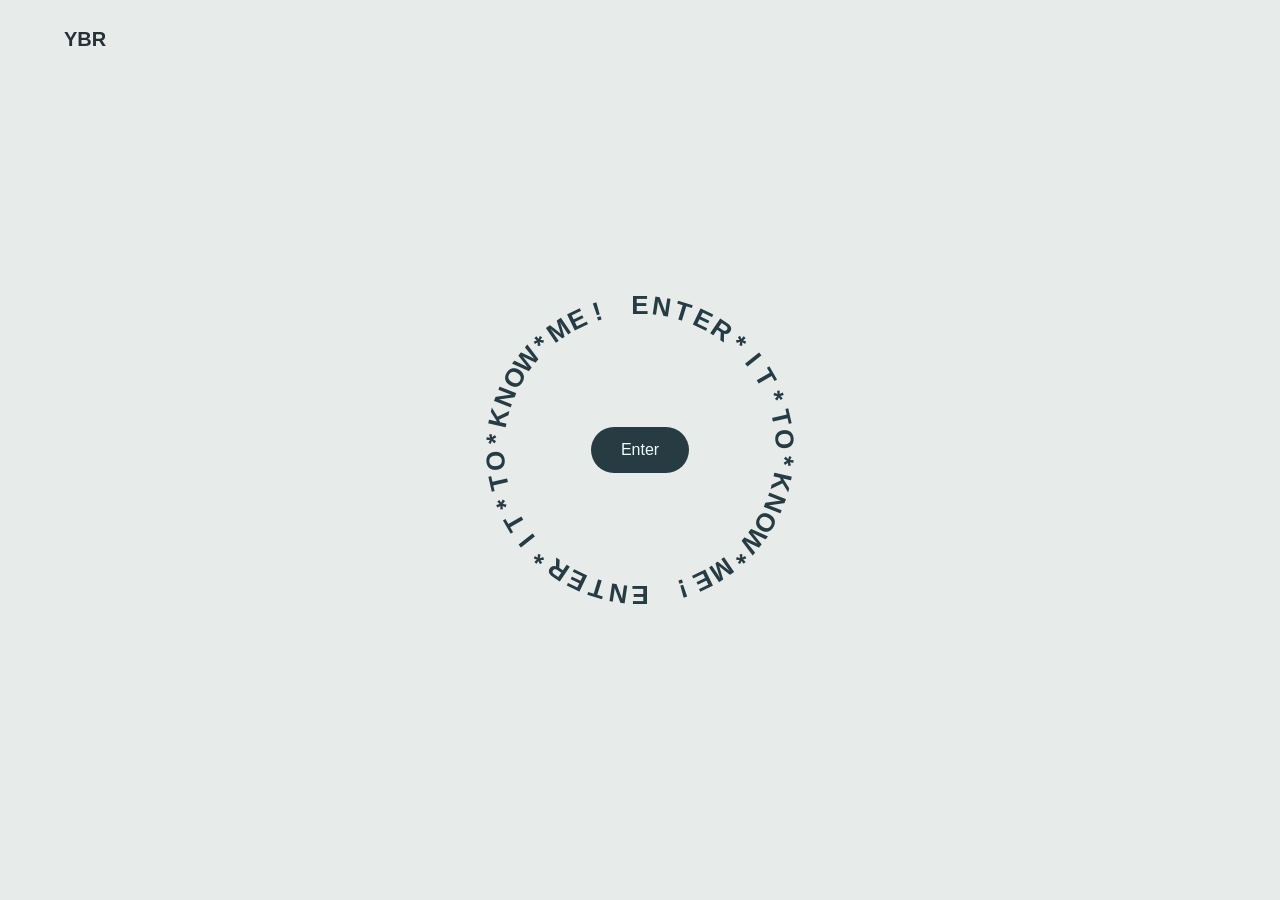
<file: index.html>
<!doctype html>
<html lang="zh-CN"><head><meta charset="utf-8"><meta name="viewport" content="width=device-width,initial-scale=1"><title>严彬荣 · 夜海创作世界</title><style>
*{box-sizing:border-box}:root{font-family:"Segoe UI","Microsoft YaHei",sans-serif;color:#253136;background:#e7eceb}body{margin:0}button{font:inherit;cursor:pointer}button:focus-visible{outline:2px solid #197f8b;outline-offset:6px}[hidden]{display:none!important}.scene{position:relative;min-height:600px;height:100svh;overflow:hidden}header{position:absolute;left:5vw;right:5vw;top:28px;display:flex;justify-content:space-between;gap:24px;font-size:14px;z-index:5}header strong{font-size:20px}.entry{position:absolute;inset:0;perspective:850px;display:flex;align-items:center;justify-content:center;flex-direction:column;transition:opacity .65s}.enter{border:0;padding:11px 30px;background:#263c42;color:#f2fbfb;border-radius:40px;transition:background .2s,transform .2s;min-height:46px}.enter:hover{background:#185b69}.enter:active{transform:scale(.97)}.destination{position:absolute;inset:0;display:flex;justify-content:center;align-items:center;flex-direction:column;text-align:center;padding:32px;background:#d5e7e7;opacity:0;visibility:hidden;transition:opacity 1s}.destination h1{font-size:clamp(36px,6vw,76px);margin:0 0 20px}.destination p{max-width:30em;line-height:1.8}.destination button{border:0;background:#263c42;color:white;padding:12px 24px;margin-top:18px}.scene.arrived .destination{opacity:1;visibility:visible}.scene.arrived .entry{opacity:0;pointer-events:none}footer{position:absolute;bottom:25px;left:24px;right:24px;text-align:center;font-size:13px;line-height:1.8;z-index:5;pointer-events:none}footer p{margin:0}.scene.arrived footer{display:none}@media(max-width:600px){header{font-size:12px}header span{max-width:150px;text-align:right}.scene{min-height:560px}}@media(prefers-reduced-motion:reduce){*{transition:none!important}}
.destination{background:radial-gradient(ellipse at 55% 35%,#edf7f3 0%,#b8d8d8 55%,#739ba7 100%);overflow:hidden;transition:opacity 1s;perspective:900px}.destination::before{content:'';position:absolute;width:60vw;height:85vh;top:-20vh;left:20vw;border:clamp(25px,7vw,100px) solid #dcece8;border-radius:48% 48% 0 0;transform:translateZ(100px);box-shadow:20px 30px 70px #24465240;pointer-events:none}.destination::after{content:'';position:absolute;inset:65% -50% -70%;background:linear-gradient(#bcd7d9,#547985);transform:rotateX(65deg);transform-origin:top;pointer-events:none}.destination>*{position:relative;z-index:1}.destination h1{max-width:12ch;text-wrap:balance;filter:blur(18px);transform:translateY(35px) scale(1.06);opacity:0;transition:filter 2.8s,transform 2.8s,opacity 1.8s}.destination p,.destination button{opacity:0;transition:opacity 1s .9s}.scene.entering .destination,.scene.arrived .destination{visibility:visible;opacity:1}.scene.entering .destination{animation:space-in 2s .3s both}.scene.entering .destination h1,.scene.arrived .destination h1{filter:blur(0);transform:none;opacity:1}.scene.entering .destination p,.scene.entering .destination button,.scene.arrived .destination p,.scene.arrived .destination button{opacity:1}.scene.entering .entry{z-index:2;pointer-events:none;animation:entry-out 1s both}.scene.entering header,.scene.entering footer{opacity:0;transition:opacity .5s}.scene.arrived header{opacity:0;pointer-events:none}@keyframes entry-out{0%{opacity:1}100%{opacity:0;visibility:hidden}}@keyframes space-in{from{opacity:0;transform:scale(1.18) translateY(20px)}to{opacity:1;transform:none}}@media(prefers-reduced-motion:reduce){.destination,.entry{animation:none!important}.destination h1{filter:none;transform:none}}
.curtain{position:fixed;inset:0;z-index:10;background:#171717;display:flex;flex-direction:column;align-items:center;justify-content:center;transform:translateY(0);transition:transform 900ms cubic-bezier(.76,0,.24,1);overflow:hidden}.curtain.open{transform:translateY(-100%);pointer-events:none}.mark{font-size:clamp(74px,16vw,180px);font-weight:650;letter-spacing:-.055em;line-height:1;margin:0}.loader-bottom{position:absolute;bottom:max(32px,env(safe-area-inset-bottom));left:clamp(24px,5vw,80px);right:clamp(24px,5vw,80px);display:flex;justify-content:space-between;align-items:end;gap:24px}.description{font-size:14px;line-height:1.8}.description p{margin:0}.percentage{font-size:clamp(28px,5vw,58px);font-variant-numeric:tabular-nums;line-height:1}.progress-track{position:absolute;bottom:0;left:0;right:0;height:3px;background:#333}.progress-fill{height:100%;background:#eeeae2;width:0;transition:width 180ms ease}.failure{max-width:32em;text-align:center;padding:24px;font-size:15px}.failure button{margin:8px;padding:9px 16px;border:1px solid #aaa;background:none;color:#fff}.curtain.complete .mark{opacity:.75;transition:opacity 180ms}header span,footer{display:none!important}.curtain{color:#eeeae2}.curtain .mark{margin:0}.curtain button{color:#fff}@media(prefers-reduced-motion:reduce){.curtain,.progress-fill{transition:none}}

.destination{padding:0;background:#000;perspective:none}
.destination::before,.destination::after{display:none}
#world-frame{display:block;position:absolute;inset:0;width:100%;height:100%;border:0;background:#000}
.scene.arrived .destination{transition:none}
.scene.arrived{min-height:0;height:100svh}
.scene.entering .destination{animation:world-enter 1.75s both}
@keyframes world-enter{0%{opacity:0;transform:scale(1.06);filter:blur(5px)}100%{opacity:1;transform:scale(1);filter:blur(0)}}
.enter:disabled{cursor:wait;opacity:.65}
@media(prefers-reduced-motion:reduce){.scene.entering .destination{animation:none!important}}
.entry-ring{position:relative;display:grid;place-items:center;width:clamp(230px,35vw,320px);aspect-ratio:1}
.circular-text{position:absolute;inset:0;animation:circular-spin 12s linear infinite;color:#263c42;font-size:clamp(18px,2.6vw,26px);font-weight:700;pointer-events:none}
.circular-text span{position:absolute;inset:0;text-align:center}
.scene.entering .circular-text,.scene.arrived .circular-text{animation-play-state:paused}
.entry-ring .enter{position:relative}

@keyframes circular-spin{to{transform:rotate(1turn)}}
@media(prefers-reduced-motion:reduce){.circular-text{animation:none}}
.opening-warp{position:absolute;inset:0;z-index:6;width:100%;height:100%;pointer-events:none}
.cursor-swarm{position:absolute;inset:0;pointer-events:none;overflow:hidden}
.cursor-swarm span{position:absolute;top:0;left:0;width:5px;height:9px;border-radius:1px;box-shadow:0 0 0 1px #32648b50;opacity:.85}
</style></head><body><section class="curtain" id="curtain" aria-label="网站加载" aria-busy="true"><p class="mark" aria-label="YBR">YBR</p><div class="failure" id="failure" hidden><p>部分图片未能加载。可以重试，或继续查看入口。</p><button id="retry">重试加载</button></div><div class="loader-bottom"><div class="description"><p>严彬荣</p><p id="stage">Loading portfolio content</p></div><div class="percentage" id="progress" role="progressbar" aria-label="图片加载进度" aria-valuemin="0" aria-valuemax="100" aria-valuenow="0">0%</div></div><div class="progress-track" aria-hidden="true"><div class="progress-fill" id="fill"></div></div></section>
<main class="scene" id="scene"><header><strong>YBR</strong></header><section class="entry" id="entry" aria-label="进入个人网站"><div class="cursor-swarm" id="cursor-swarm" aria-hidden="true" hidden></div><div class="entry-ring">
<div class="circular-text" id="circular-text" role="img" aria-label="ENTER*IT*TO*KNOW*ME!"></div>
<button class="enter" id="enter" type="button">Enter</button>
</div></section><section class="destination" id="destination" aria-hidden="true" inert><iframe id="world-frame" title="严彬荣的夜海创作世界" tabindex="0"></iframe><button id="replay" hidden aria-hidden="true" tabindex="-1">Replay</button></section><canvas id="opening-warp" class="opening-warp" aria-hidden="true" hidden></canvas></main><script src="opening-cursor-swarm.js"></script><script src="opening-warp.js"></script><script src="opening-world.js"></script><script>
// CircularText from React Bits spaces glyphs evenly around one turn.
const ring = document.getElementById('circular-text');
const glyphs = Array.from('ENTER*IT*TO*KNOW*ME! ENTER*IT*TO*KNOW*ME! ');
glyphs.forEach((glyph, index) => {
  const letter = document.createElement('span');
  letter.textContent = glyph;
  letter.style.transform = 'rotate(' + (360 * index / glyphs.length) + 'deg)';
  letter.setAttribute('aria-hidden', 'true');
  ring.append(letter);
});

const scene = document.getElementById('scene');
const entry = document.getElementById('entry');
const enter = document.getElementById('enter');
const destination = document.getElementById('destination');
const reduced = matchMedia('(prefers-reduced-motion: reduce)');
let phase = 'idle';

function arrive() {
  window.stopOpeningWarp?.();
  phase = 'arrived';
  scene.classList.add('arrived');
  entry.inert = true;
  entry.setAttribute('aria-hidden', 'true');
  destination.inert = false;
  destination.removeAttribute('aria-hidden');
  document.getElementById('world-frame').focus({preventScroll: true});
}

enter.addEventListener('click', () => {
  if (phase !== 'idle' || !window.openingWorldIsReady) return;
  phase = 'entering';
  scene.classList.add('entering');
  enter.disabled = true;
  if (reduced.matches || !window.playOpeningWarp) {
    window.activateOpeningWorld();
    arrive();
  } else window.playOpeningWarp(arrive, window.activateOpeningWorld);
});
reduced.addEventListener('change', () => {
  if (reduced.matches && phase === 'entering') {
    window.activateOpeningWorld();
    arrive();
  }
});
window.letterPreviewState = () => ({phase});
</script><script>(()=>{
const curtain=document.getElementById('curtain');
const entrance=document.getElementById('scene');
const failure=document.getElementById('failure');
const stage=document.getElementById('stage');
const progress=document.getElementById('progress');
const fill=document.getElementById('fill');
const retry=document.getElementById('retry');
async function start(){
  failure.hidden=true;
  retry.disabled=true;
  curtain.setAttribute('aria-busy','true');
  stage.textContent='正在加载夜海';
  try {
    await window.prepareOpeningWorld();
    progress.textContent='100%';
    progress.setAttribute('aria-valuenow','100');
    fill.style.width='100%';
    stage.textContent='加载完成';
    curtain.classList.add('complete');
    entrance.inert=false;
    entrance.removeAttribute('aria-hidden');
    const finish=()=>{curtain.hidden=true;curtain.setAttribute('aria-hidden','true')};
    if(matchMedia('(prefers-reduced-motion: reduce)').matches)finish();
    else {
      const fallback=setTimeout(finish,1500);
      curtain.addEventListener('transitionend',()=>{clearTimeout(fallback);finish()},{once:true});
      requestAnimationFrame(()=>curtain.classList.add('open'));
    }
  } catch {
    stage.textContent='夜海加载失败';
    failure.querySelector('p').textContent='夜海页面尚未准备好，请重试。';
    failure.hidden=false;
    retry.disabled=false;
    retry.focus();
  } finally {
    curtain.setAttribute('aria-busy','false');
  }
}
retry.addEventListener('click',start);
start();
})();</script></body></html>
</file>
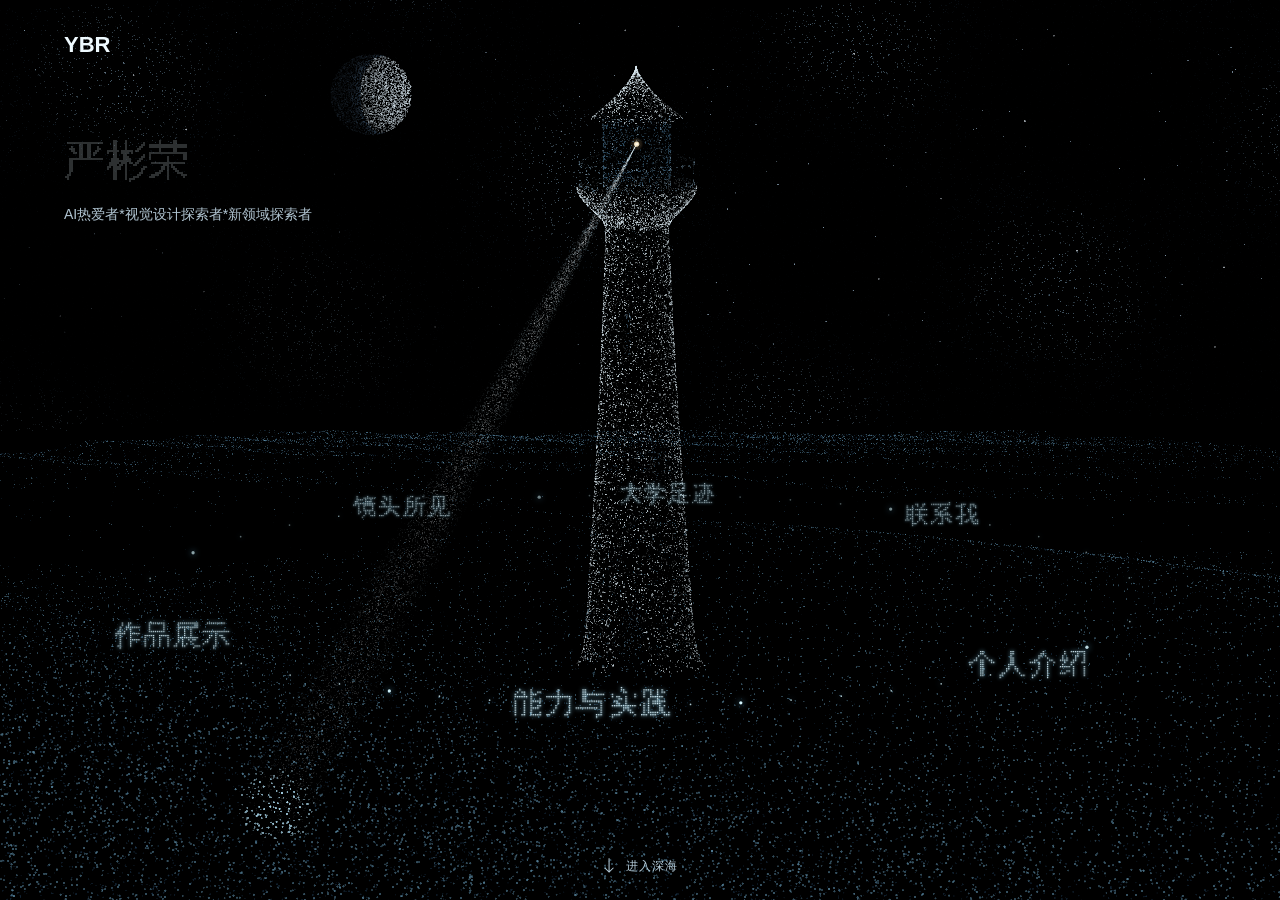
<file: world-integrated-preview.html>
<!doctype html><html lang="zh-CN"><meta charset="utf-8"><meta name="viewport" content="width=device-width,initial-scale=1"><title>严彬荣 · 粒子海景研究</title><style>*{box-sizing:border-box}body{margin:0;background:#000;color:#effaff;font-family:'Microsoft YaHei',sans-serif;overflow:hidden}canvas{position:fixed;inset:0;width:100%;height:100%}header{position:fixed;top:32px;left:5%;right:5%;display:flex;justify-content:space-between;font-size:13px;pointer-events:none}header strong{font-size:22px}.identity{position:fixed;left:8%;top:24%;pointer-events:none}.identity h1{font-size:clamp(36px,5vw,68px);font-weight:400;letter-spacing:.12em;margin:0 0 20px}.identity p{font-size:14px;line-height:1.9;max-width:24em}.scroll-world{position:fixed;left:8%;top:49%;width:210px;height:70px;border:1px solid transparent;background:transparent;color:transparent;cursor:pointer;font:inherit}button:focus-visible{outline:2px solid #c8efff;outline-offset:5px}footer{position:fixed;bottom:25px;left:5%;right:5%;font-size:12px;display:flex;justify-content:space-between;gap:20px;color:#d7edf4}@media(max-width:650px){header{top:20px}.identity{top:18%;left:7%}.identity p{max-width:18em;font-size:12px}footer{font-size:10px}} body.reading{overflow:auto;background:#000}body.reading>canvas,body.reading>header,body.reading>.identity,body.reading>footer,body.reading>.world-links{display:none}.world-links{position:fixed;left:8%;top:48%;display:grid;grid-template-columns:170px 170px;gap:14px 12px}.world-links a{padding:17px 4px;color:#d7efff;font-size:21px;text-decoration:none;letter-spacing:.12em}.world-links a:hover{color:white}a:focus-visible{outline:2px solid #a3dafa;outline-offset:5px}#reading{display:none}body.reading #reading{display:block}section.chapter{padding:90px 9%;scroll-margin-top:80px;min-height:65vh;border-bottom:1px solid #263d4b}.chapter h2{font-size:42px;font-weight:400}.chapter p{line-height:2;max-width:48em;color:#bdcfdb}.chapter a{color:#a9d9ee}.work-grid{display:grid;grid-template-columns:repeat(3,1fr);gap:32px}.work-grid figure{margin:0}.work-grid img{width:100%;height:340px;object-fit:contain;background:#102331}.work-grid figcaption{margin-top:14px;line-height:1.8}.down-curtain{position:fixed;inset:0;background:#153f58;z-index:30;opacity:0;pointer-events:none}.down-curtain.active{animation:descend .9s both}@keyframes descend{0%{opacity:0;transform:translateY(100%)}42%,62%{opacity:1;transform:none}100%{opacity:0;transform:translateY(-100%)}}@media(max-width:650px){.world-links{left:7%;top:40%;grid-template-columns:130px 130px;gap:6px}.world-links a{font-size:17px;padding:12px 2px}.work-grid{grid-template-columns:1fr 1fr;gap:15px}.work-grid img{height:240px}section.chapter{padding:65px 7%}.chapter h2{font-size:30px}}@media(prefers-reduced-motion:reduce){.down-curtain{animation:none!important}}
header span,body>footer{display:none!important}.world-links{gap:10px 22px;grid-template-columns:180px 180px}.world-links a{min-height:58px;display:flex;align-items:center;border-radius:5px;transition:background .22s}.world-links a:hover,.world-links a:focus-visible{background:transparent}.world-links a canvas{width:176px!important;height:46px!important}.down-curtain{background:linear-gradient(180deg,#1c4f68,#0b2437 65%,#07141f)}.down-curtain::after{content:'';position:absolute;inset:0;background:radial-gradient(ellipse at 50% 40%,#93d5e32e,transparent 65%);opacity:.7}@media(max-width:650px){.world-links{left:6%;right:6%;top:auto;bottom:max(20px,env(safe-area-inset-bottom));grid-template-columns:1fr 1fr;gap:2px 14px;background:#030b12b8;padding:8px}.world-links a{min-height:48px;padding:0 8px}.world-links a canvas{width:136px!important;height:36px!important}.identity{top:16%}section.chapter{scroll-margin-top:72px}}@media(prefers-reduced-motion:reduce){.world-links a{transition:none}}
/* Typography and navigation refinement; sea particles remain unchanged. */
.identity h1{margin-bottom:16px}.identity p{color:#b0c4d1;line-height:2.15;margin:0;font-size:14px}
.world-links{grid-template-columns:180px 180px;column-gap:38px;row-gap:14px}
.world-links a{position:relative;padding:12px 0;min-height:60px;border-radius:0;background:transparent;transition:none}
.world-links a canvas{pointer-events:none}
.world-links .entry-arrow{position:absolute;left:140px;top:50%;width:16px;height:16px;color:#d7edf7;opacity:0;transform:translate(-5px,-50%);transition:opacity .22s ease-out,transform .22s ease-out;pointer-events:none}
.world-links a:hover .entry-arrow,.world-links a:focus-visible .entry-arrow{opacity:.9;transform:translate(0,-50%)}
@media(max-width:650px){.identity p{font-size:12px;line-height:2.1}.world-links{grid-template-columns:1fr 1fr;gap:4px 14px}.world-links a{min-height:48px;padding:0 8px}.world-links .entry-arrow{left:116px;width:14px;height:14px}}
@media(hover:none){.world-links .entry-arrow{opacity:.55;transform:translate(0,-50%)}}
@media(prefers-reduced-motion:reduce){.world-links .entry-arrow{transition:none}}
/* Six destinations on a quiet curved course. */
.world-links{left:8%;top:46%;width:min(460px,43vw);height:min(40vh,360px);display:block;padding:0;background:transparent}
.world-links a{position:absolute;top:calc(var(--stop)*16%);left:var(--arc);width:224px;height:72px;min-height:72px;padding:0;transform:translate(var(--pull-x,0px),var(--pull-y,0px));outline-offset:1px}
.world-links a canvas{width:224px!important;height:77px!important;position:static;display:block}
@media(max-width:900px) and (min-width:651px){.world-links{left:6%;width:40vw}.world-links a{left:calc(var(--arc)*.6)}}
@media(max-width:650px){.world-links{left:5%;right:5%;top:auto;bottom:max(12px,env(safe-area-inset-bottom));width:90%;height:auto;display:grid;grid-template-columns:1fr 1fr;gap:0 8px;background:transparent}.world-links a{position:relative;top:auto;left:auto;width:100%;height:auto;min-height:58px;aspect-ratio:224/77;transform:none}.world-links a canvas{width:100%!important;height:auto!important;aspect-ratio:224/77}}
/* Rising course: destinations progress from lower left to upper right. */
.world-links{top:47%;width:min(840px,58vw);height:min(31vh,290px)}
.world-links a{left:var(--course-x);top:var(--course-y);z-index:1}
.world-links .world-course{position:absolute;inset:0;width:100%;height:100%;overflow:visible;pointer-events:none}
.world-course .course-leg{fill:none;stroke:#7aa7bd;stroke-width:1;stroke-dasharray:1 7;stroke-linecap:round;opacity:.3;transition:opacity .3s,stroke .3s}
.world-course .course-leg.is-active{stroke:#c3e8f4;opacity:.85}
@media(min-width:651px) and (max-width:1200px){.world-links{left:6%;width:63vw}.world-links a{width:184px;height:64px;min-height:64px}.world-links a canvas{width:184px!important;height:auto!important}}
@media(max-width:650px){.world-links{top:auto;width:90%;height:auto}.world-links a{left:auto;top:auto;min-height:58px;width:100%;height:auto}.world-links .world-course{display:none}}
@media(prefers-reduced-motion:reduce){.world-course .course-leg{transition:none}}
@media(min-width:651px) and (max-width:1200px){.world-links{left:6%;top:46%;width:min(420px,85vw);height:auto;display:grid;grid-template-columns:1fr 1fr;gap:6px 12px}.world-links a{position:relative;left:auto;top:auto;width:100%;height:auto;min-height:64px;aspect-ratio:224/77}.world-links a canvas{width:100%!important;height:auto!important}.world-links .world-course{display:none}}
/* Labels alternate across a continuous, unevenly spaced S course. */
@media(min-width:1201px){.world-links a{height:44px;min-height:44px}.world-links a.label-left{margin-left:-194px}}
.world-course .course-leg{opacity:.46;stroke-dasharray:1 6;stroke-width:1.1}
/* Destination departure: gather, sink, then descend into reading. */
.world-links a{transition:opacity .22s ease-out}
.world-links.is-travelling a:not(.is-departing){opacity:.42}
.world-links.is-travelling{pointer-events:none}
.world-links a.is-departing canvas{transform-origin:var(--beacon-origin,5%) 34%;animation:waypoint-depart .44s cubic-bezier(.4,0,.25,1) both}
@keyframes waypoint-depart{0%{opacity:1;transform:translateY(0) scale(1)}24%{opacity:1;transform:translateY(-2px) scale(1.04)}65%{opacity:.8;transform:translateY(9px) scale(.58)}100%{opacity:0;transform:translateY(25px) scale(.16)}}
.down-curtain.active{animation-duration:.72s;pointer-events:auto}
@media(prefers-reduced-motion:reduce){.world-links a,.world-links a.is-departing canvas{transition:none;animation:none}}
/* The particle renderer owns departure; the curtain waits until it completes. */
.world-links a.is-departing canvas{animation:none;transform:none}
body.world-returning>canvas,body.world-returning>.identity,body.world-returning>.world-links{animation:world-return .6s ease-out both}
@keyframes world-return{from{opacity:.35}to{opacity:1}}
@media(prefers-reduced-motion:reduce){body.world-returning>canvas,body.world-returning>.identity,body.world-returning>.world-links{animation:none}}
.scroll-world{position:fixed;top:auto;left:50%;bottom:max(12px,env(safe-area-inset-bottom));transform:translateX(-50%);width:auto;height:44px;padding:10px 16px;border:0;background:transparent;color:#b4cbd9;font-size:12px;letter-spacing:.08em;z-index:2;display:flex;align-items:center;gap:10px}.scroll-world svg{width:14px;height:20px}.scroll-world:hover{color:#f0faff}body.reading>.scroll-world,body:has(.world-links.is-travelling)>.scroll-world{display:none}@media(max-width:650px){.scroll-world{bottom:auto;top:41%;left:7%;transform:none;padding-left:0}}
.down-curtain.surface-active{animation:surface-ascent .9s cubic-bezier(.4,0,.3,1) both;pointer-events:auto}
@keyframes surface-ascent{0%{opacity:0;transform:translateY(-100%)}38%,62%{opacity:1;transform:none}100%{opacity:0;transform:translateY(100%)}}
body.world-returning>canvas{animation:surface-world .85s ease-out both}body.world-returning>.identity{animation:world-return .85s ease-out both}body.world-returning>.world-links{animation:none;pointer-events:none}
@keyframes surface-world{from{opacity:.45;transform:scale(1.025);filter:blur(2px)}to{opacity:1;transform:scale(1);filter:blur(0)}}
@media(prefers-reduced-motion:reduce){.down-curtain.surface-active,body.world-returning>canvas,body.world-returning>.identity{animation:none}}
.chapter h2[data-pointer-focus]:focus{outline:none}

.identity-mobile-break{display:none}
@media(max-width:650px){.identity-mobile-break{display:revert}}
/* Orbit Images adapted to the six existing destinations. */
.identity{left:5%;top:clamp(90px,15vh,146px)}
.identity h1{font-size:clamp(30px,3.25vw,52px);margin-bottom:8px}
.world-links.world-orbit{
  inset:66.67% auto auto 50%;transform:translate(-50%,-50%);display:block;
  width:min(98vw,1180px);height:clamp(170px,30vh,320px);background:none;isolation:isolate;
}
.world-orbit .orbit-track{position:absolute;inset:0;width:100%;height:100%;pointer-events:none}
.orbit-track{overflow:visible}
.orbit-track ellipse{fill:none}
.orbit-particle{fill:#d5f7ff;filter:drop-shadow(0 0 3px #6ccfff)}
.world-orbit a{
  position:absolute;top:50%;left:50%;width:max-content;height:44px;min-height:44px;
  padding:0 8px;margin:0;aspect-ratio:auto;justify-content:center;
  color:#d7efff;font-size:clamp(18px,2.1vw,30px);letter-spacing:.045em;white-space:nowrap;
  text-shadow:0 2px 8px #000,0 0 4px #000;
  transform:translate(-50%,-50%) scale(var(--orbit-scale,1));opacity:var(--orbit-opacity,1);
}
.world-orbit a:hover,.world-orbit a:focus-visible{opacity:1;color:#fff;z-index:110!important}
.world-orbit a.has-particle-label{color:transparent;text-shadow:none}
.world-orbit a canvas.orbit-label-particles{
  position:absolute;inset:0;width:100%!important;height:100%!important;
  aspect-ratio:auto;pointer-events:none;filter:drop-shadow(0 0 2px #8bdcff);
}
.world-orbit a:hover .orbit-label-particles,.world-orbit a:focus-visible .orbit-label-particles{
  filter:drop-shadow(0 0 4px #a3dcff) drop-shadow(0 0 2px #4caaff);
}
.world-orbit.is-travelling a.is-departing{animation:orbit-depart .7s ease-in both}
@keyframes orbit-depart{to{opacity:0;transform:translate(-50%,0) scale(.6)}}
/* The signal travels across the selected label before the reading view appears. */
.glitch-sweep{
  position:fixed;left:0;width:100%;height:calc((25vh - 2px) / .53);transform:translateY(-50%);z-index:31;pointer-events:none;
  mask-image:linear-gradient(to right,#000 0 var(--label-start),transparent var(--label-start) var(--label-end),#000 var(--label-end) 100%);
}
.glitch-sweep::before,.glitch-sweep::after{
  content:'';position:absolute;inset:0;
  background:currentColor;
  clip-path:var(--sweep-shape);
}
.glitch-sweep::before{color:#3478ff;transform:translateY(-1px)}
.glitch-sweep::after{color:#a3dcff;transform:translateY(1px)}
.glitch-sweep{animation:glitch-scan var(--sweep-duration) linear both}
@keyframes glitch-scan{from{clip-path:inset(0 100% 0 0)}to{clip-path:inset(0)}}
.glitch-sweep.is-fading{opacity:0;transition:opacity 300ms ease-out}
body.reading:has(.glitch-sweep.is-fading) #reading{animation:glitch-reading-in 300ms ease-out both}
@keyframes glitch-reading-in{from{opacity:0}to{opacity:1}}
/* React Bits Glitch Text: offset RGB slices, adapted for a single activation. */
.world-orbit.is-travelling a.is-glitching{opacity:1}
.world-orbit a.is-glitching::before,.world-orbit a.is-glitching::after{
  content:attr(aria-label);position:absolute;inset:0;display:grid;place-items:center;
  pointer-events:none;text-shadow:none;
}
.world-orbit a.is-glitching::before{color:#3478ff;animation:orbit-glitch .16s steps(1) 3}
.world-orbit a.is-glitching::after{color:#a3dcff;animation:orbit-glitch .16s steps(1) 3 reverse}
@keyframes orbit-glitch{
  0%{clip-path:inset(15% 0 62%);transform:translate(-5px,-1px) skewX(-7deg)}
  33%{clip-path:inset(48% 0 30%);transform:translate(6px,1px) skewX(8deg)}
  66%{clip-path:inset(65% 0 12%);transform:translate(-3px,0)}
}
@media(max-width:650px){
  .identity{top:76px}
  .identity p{font-size:12px;line-height:1.65}
  .world-links.world-orbit{top:73%;height:clamp(156px,24vh,228px)}
  .world-orbit a,.world-orbit a.has-particle-label{
    font-size:clamp(14px,4.2vw,19px);font-weight:700;padding:0 5px;
    color:#effaff;opacity:1;text-shadow:0 1px 3px #02090f,0 0 6px #02090f;
  }
  .world-orbit a.has-particle-label{color:#a3bfd3}
  .world-orbit a canvas.orbit-label-particles{filter:none}
  @media(max-height:500px){.world-links.world-orbit{top:69%;height:126px}.world-orbit a{height:44px;min-height:44px}}
  .scroll-world{inset:auto auto max(12px,env(safe-area-inset-bottom)) 50%;transform:translateX(-50%);padding-left:16px}
}
@media(max-height:500px) and (orientation:landscape){
  .identity{top:56px}
  .world-links.world-orbit{height:100px}
}
@media(prefers-reduced-motion:reduce){.world-orbit.is-travelling a.is-departing{animation:none}}
</style><link rel="stylesheet" href="reading-pill.css"><link rel="stylesheet" href="reading-side-rays.css"><link rel="stylesheet" href="reading-ocean.css"><link rel="stylesheet" href="reading-exhibition.css"><canvas aria-label="粒子夜海、月亮与灯塔"></canvas><header><strong>YBR</strong><span>月光夜航 · 粒子云幕</span></header><div class="identity"><h1 style="visibility:hidden">严彬荣</h1><p>AI热爱者*视觉设计探索者<br class="identity-mobile-break">*新领域探索者</p></div><footer><span>悬停文字，观察粒子聚合</span><span>月面／碎月光／云幕 · 暂未接入开场</span></footer><script src="world-lighthouse.js"></script><script>
window.worldOpeningPending=new URLSearchParams(location.search).get('embedded')==='1';
const cv=document.querySelector('canvas'),reduce=matchMedia('(prefers-reduced-motion: reduce)');const gl=cv.getContext('webgl',{alpha:false,antialias:false});const ctx=gl?createParticleRenderer():null;if(!ctx)document.querySelector('.identity h1').style.visibility='visible';
function createParticleRenderer(){const vs='attribute vec3 p;attribute vec4 color;uniform vec2 viewport;uniform float density;varying vec4 tint;void main(){gl_Position=vec4(p.x/viewport.x*2.0-1.0,1.0-p.y/viewport.y*2.0,0.0,1.0);gl_PointSize=p.z*density;tint=color;}',frag='precision mediump float;varying vec4 tint;void main(){float r=length(gl_PointCoord-vec2(.5));if(r>.5)discard;gl_FragColor=vec4(tint.rgb,tint.a*(1.0-smoothstep(.3,.5,r)));}';function shader(type,src){const a=gl.createShader(type);gl.shaderSource(a,src);gl.compileShader(a);if(!gl.getShaderParameter(a,gl.COMPILE_STATUS))throw Error(gl.getShaderInfoLog(a));return a}const program=gl.createProgram();gl.attachShader(program,shader(gl.VERTEX_SHADER,vs));gl.attachShader(program,shader(gl.FRAGMENT_SHADER,frag));gl.linkProgram(program);if(!gl.getProgramParameter(program,gl.LINK_STATUS))throw Error(gl.getProgramInfoLog(program));gl.useProgram(program);const buffer=gl.createBuffer();gl.bindBuffer(gl.ARRAY_BUFFER,buffer);for(const [name,size,offset] of [['p',3,0],['color',4,12]]){const at=gl.getAttribLocation(program,name);gl.enableVertexAttribArray(at);gl.vertexAttribPointer(at,size,gl.FLOAT,false,28,offset)}gl.enable(gl.BLEND);gl.blendFunc(gl.SRC_ALPHA,gl.ONE_MINUS_SRC_ALPHA);let vertices=new Float32Array(3000000),cursor=0;const palette=new Map();const viewport=gl.getUniformLocation(program,'viewport'),density=gl.getUniformLocation(program,'density');return {globalAlpha:1,fillStyle:'#000',setTransform(){},fillRect(x,y,w,h){if(w===W&&h===H){cursor=0;gl.viewport(0,0,cv.width,cv.height);gl.clearColor(0,0,0,1);gl.clear(gl.COLOR_BUFFER_BIT);return}let c=palette.get(this.fillStyle);if(!c){const n=parseInt(this.fillStyle.slice(1),16);c=[(n>>16)/255,((n>>8)&255)/255,(n&255)/255];palette.set(this.fillStyle,c)}vertices[cursor++]=x+w/2;vertices[cursor++]=y+h/2;vertices[cursor++]=w;vertices[cursor++]=c[0];vertices[cursor++]=c[1];vertices[cursor++]=c[2];vertices[cursor++]=this.globalAlpha},flush(){gl.uniform2f(viewport,W,H);gl.uniform1f(density,dpr);gl.bufferData(gl.ARRAY_BUFFER,vertices.subarray(0,cursor),gl.DYNAMIC_DRAW);gl.drawArrays(gl.POINTS,0,cursor/7)}}}let W,H,dpr,frame=0;let mouse={x:-1000,y:-1000},view={x:0,y:0};window.addEventListener('pointermove',e=>{mouse={x:e.clientX,y:e.clientY}});document.documentElement.addEventListener('pointerleave',()=>{mouse={x:-1000,y:-1000}});let seed=365;function rand(){seed=(seed*1664525+1013904223)>>>0;return seed/4294967296}const skyPoints=Array.from({length:24000},()=>({x:rand(),y:rand()*.47,r:rand(),z:rand()}));// Fixed sparse stars use their own seed, preserving all existing scene samples.
const stars=(()=>{let starSeed=7319;const sr=()=>{starSeed=(starSeed*1664525+1013904223)>>>0;return starSeed/4294967296};return Array.from({length:260},()=>({x:sr(),y:.025+sr()*.405,r:sr(),a:sr()}))})();let namePoints=[];const sea=Array.from({length:16000},()=>({x:(rand()-.5)*110,z:2+rand()*115,r:rand(),p:rand()*6.28}));// Perspective-aware foreground sampling: uniformly sample screen depth, then unproject onto the water plane.
const extraSea=Array.from({length:28000},()=>{const depth=.10+rand()*.52,z=1.86/depth;return {x:(rand()-.5)*z/ .62,z,r:rand(),p:rand()*6.28}});sea.push(...extraSea);
function resize(){if(!ctx)return;W=innerWidth;H=innerHeight;dpr=Math.min(devicePixelRatio,W<=650?1:1.5);cv.width=W*dpr;cv.height=H*dpr;ctx.setTransform(dpr,0,0,dpr,0,0);const nc=document.createElement('canvas');nc.width=400;nc.height=110;const nt=nc.getContext('2d');nt.font=getComputedStyle(document.querySelector('h1')).font;nt.fillText('严彬荣',0,parseFloat(getComputedStyle(document.querySelector('h1')).fontSize)*.95+12);const nd=nt.getImageData(0,0,400,110).data;namePoints=[];for(let y=0;y<110;y+=2)for(let x=0;x<400;x+=2)if(nd[(y*400+x)*4+3]>100)namePoints.push({x,y});if(reduce.matches)draw(0)}function dot(x,y,r,c,alpha=1){x+=view.x;y+=view.y;if(!reduce.matches&&mouse.x>-100){const dx=x-mouse.x,dy=y-mouse.y,distanceSquared=dx*dx+dy*dy;if(distanceSquared>0&&distanceSquared<4225){const dist=Math.sqrt(distanceSquared),force=1-dist/65;x+=dx/dist*force*9;y+=dy/dist*force*9}}ctx.globalAlpha=alpha;ctx.fillStyle=c;ctx.fillRect(x-r,y-r,r*2,r*2)}function swell(x,z,t){return Math.sin(x*.26+z*.34-t*.85)*.42+Math.sin(x*.15-z*.21-t*.57)*.18}function beginParticleFrame(){
  ctx.globalAlpha=1;ctx.fillStyle='#000';ctx.fillRect(0,0,W,H);const vx=mouse.x>-100?(mouse.x/W-.5)*8:0,vy=mouse.x>-100?(mouse.y/H-.5)*5:0;view.x+=((reduce.matches?0:vx)-view.x)*.05;view.y+=((reduce.matches?0:vy)-view.y)*.05;
}
function drawSky(t, heightScale = 1){
  for(let i=0;i<skyPoints.length;i+=W<=650?3:1){const p=skyPoints[i];const flow=t*(.001+.0015*p.z);const nx=(p.x+flow)%1,ny=p.y+Math.sin(nx*11+t*.12+p.z)*.009;const cloud=.5+.25*Math.sin(nx*12+ny*16-t*.10)+.25*Math.sin(nx*21-ny*12+t*.07);const reading=nx<.36&&ny>.20?.48:1;dot(nx*W,ny*H*heightScale,.30+p.r*.45,cloud>.72?'#83a8c3':'#31516e',(.025+.48*Math.pow(Math.max(0,(cloud-.2)/.8),2))*reading)}
}
let worldDrawFrame=0,lastWorldPaint=-Infinity;
function scheduleWorldDraw(){if(ctx&&!worldDrawFrame)worldDrawFrame=requestAnimationFrame(draw)}
function draw(ms){worldDrawFrame=0;if(!ctx)return;if(window.worldOpeningPending||document.body.classList.contains("reading")||document.body.classList.contains("reading-portal-active")||document.hidden){window.worldPaused=true;return}window.worldPaused=false;if(W<=650&&!reduce.matches&&ms-lastWorldPaint<31){scheduleWorldDraw();return}lastWorldPaint=ms;const t=reduce.matches?0:ms/1000;beginParticleFrame();// Correlated cloud movement: no independent random twinkle or star streaks.
drawSky(t);
const sunX=W*(W<=650?.75:.29),sunY=H*(W<=650?.085:.105);
// Quiet, fixed stars: a few bright points, softened near the moon and identity.
for(const p of stars){const x=p.x*W,y=p.y*H;const moonDist=Math.hypot((x-sunX)/H,(y-sunY)/H),moonFade=Math.min(1,Math.max(0,(moonDist-.053)/.09));const textFade=p.x<.43&&p.y>.15?.38:1;const horizonFade=Math.min(1,(.46-p.y)/.12);const alpha=(.38+p.a*.38)*moonFade*textFade*horizonFade;dot(x,y,p.r>.95?1.15:p.r>.72?.82:.56,p.r>.95?'#e4eef7':'#a4bfd6',alpha)}
seed=888;for(let i=0;i<(W<=650?1800:4400);i++){const a=rand()*6.283,r=Math.sqrt(rand()),px=Math.cos(a)*r,py=Math.sin(a)*r;const sphereZ=Math.sqrt(Math.max(0,1-r*r));const light=Math.max(0,px*.75+sphereZ*.52);const crater=.76+.12*Math.sin(px*19+py*11)*Math.sin(py*23-px*8);const cloudShade=.90+.08*Math.sin(t*.12);dot(sunX+px*H*.045,sunY+py*H*.045,.5+rand()*.5,light>.30?'#d9e8f2':'#4a6784',(.10+light*.60)*crater*cloudShade)}
const horizon=H*.46,f=W<650?W*.95:W*.62;
const light = lighthouse.pose(W, H, f, horizon, t, swell);
for (let i = 0; i < sea.length; i += W <= 650 ? 3 : 1) {
  const p = sea[i];
  let z = p.z;
  let worldX = p.x;
  if (W <= 650 && i >= sea.length - extraSea.length) {
    // Extend the mobile foreground below the viewport to allow for wave lift.
    const depth = (1.86 / p.z - .10) / .52;
    z = 3 * f / (H * (.08 + depth * .65));
    worldX = (p.x / p.z) * z;
  }
  const wave = swell(worldX, z, t);
  const x = W * .5 + worldX / z * f;
  const y = horizon + (3 + wave) / z * f + Math.sin(worldX * .12 + z * .21) * 1.5;
  if (x < -5 || x > W + 5 || y > H + 5) continue;
  const distanceSquared = ((x - light.spotX) ** 2 + (y - light.spotY) ** 2) / light.radius ** 2;
  const intensity = Math.max(0, 1 - distanceSquared) ** 1.7;
  const size = Math.min(1.25, .25 + f / z * .008) * (p.r * .45 + .7);
  dot(x, y, size, intensity > .16 ? '#a9d7ec' : p.r > .5 ? '#659ab8' : '#2c577e',
    .16 + p.r * .38 + intensity * .48);
}
lighthouse.draw(light, dot);
const nr=document.querySelector('h1').getBoundingClientRect();for(const p of namePoints)dot(nr.left+p.x,nr.top+p.y-12,.8,'#e9f8ff',.95);ctx.globalAlpha=1;ctx.flush();frame++;if(!reduce.matches)scheduleWorldDraw()}window.addEventListener('resize',resize);reduce.onchange=()=>{if(!reduce.matches)scheduleWorldDraw();else draw(0)};window.seaPreviewState=()=>({renderer:'WebGL POINTS',points:skyPoints.length+sea.length,frame});resize();if(!reduce.matches)scheduleWorldDraw();
</script><script src="content.js"></script><nav class="world-links world-orbit" aria-label="世界栏目入口"><svg class="orbit-track" aria-hidden="true"><ellipse cx="0" cy="0" rx="1" ry="1"/></svg></nav><div class="world-glow-cursor" aria-hidden="true"></div><div id="reading"><div class="reading-react-particles" aria-hidden="true"></div><div class="reading-glow-cursor" aria-hidden="true"></div><div class="reading-side-rays" aria-hidden="true"></div><canvas class="reading-laser" aria-hidden="true"></canvas><div class="reading-beam" aria-hidden="true"></div><nav class="reading-nav pill-nav" data-items="pill" aria-label="内容导航"></nav><main></main><div class="reading-floor" aria-hidden="true"></div></div><div class="reading-portal-transition" aria-hidden="true" hidden></div><div class="down-curtain" aria-hidden="true"></div><button type="button" class="scroll-world" aria-label="进入深海，进入个人介绍长页"><svg viewBox="0 0 16 22" aria-hidden="true"><path d="M8 2v16m-5-5 5 5 5-5" fill="none" stroke="currentColor" stroke-width="1.2"/></svg><span>进入深海</span></button><template id="reading-exhibition-template"><div class="exhibition" id="exhibition" tabindex="-1" aria-label="作品展台">
<div class="toolbar"><div class="tabs" role="tablist" aria-label="作品分类"><button role="tab" aria-selected="true" id="poster-tab" aria-controls="poster-panel">海报</button><button role="tab" aria-selected="false" id="ppt-tab" aria-controls="ppt-panel" tabindex="-1">PPT</button></div><div class="tools"><div class="immersive-control"><button type="button" class="squish-switch" id="immersive-switch" aria-describedby="immersive-switch-text" role="switch" aria-checked="false" aria-label="沉浸式展台" title="进入沉浸式展台"><span class="squish-switch__track" aria-hidden="true"><span class="squish-switch__thumb"></span></span><span id="immersive-switch-text">点击进入沉浸式界面</span></button></div><button type="button" id="exit" hidden>返回长页</button></div></div>
<div id="poster-panel" role="tabpanel" aria-labelledby="poster-tab">
<div class="art-space">
<div class="catalogue" id="catalogue" aria-label="横向作品列表"><div class="rail" id="rail"></div></div>
<article class="feature" id="feature" hidden>
<div class="feature-type"><p>A FANTASY JUNGLE EXPEDITION</p><h2><span>LET THE</span><span>FOREST</span><span>SLEEP</span></h2><div class="feature-caption"><span>别惊动这片森林</span><span>奇幻探险 / 海报</span></div></div>
<div class="hero-art" id="original"><img src="我的作品/海报文件/印刷网格风/别惊动这片森林.png" alt="巨蟒、食人植物与狐狸探险者构成的奇幻森林海报"></div>
<div class="feature-note">DON’T WAKE<br>WHAT LIES WITHIN.</div>
</article>
<div class="edge edge-left" aria-hidden="true">←</div><div class="edge edge-right" aria-hidden="true">→</div>
</div>
<div class="stage-footer"><p id="hint">鼠标左/右半屏浏览 · 点击作品展开</p></div>
</div>
<div id="ppt-panel" role="tabpanel" aria-labelledby="ppt-tab" hidden><div class="ppt-content"><h2>PPT 作品</h2><div id="ppt-links"></div></div></div>
<p class="notice" id="notice" role="status" aria-live="polite"></p>
</div></template><script src="world-orbit.js"></script><link rel="stylesheet" href="journey-branches.css"><link rel="stylesheet" href="assets/journey-folder.css"><script src="assets/journey-folder.js"></script><script src="journey-branches.js"></script><link rel="stylesheet" href="email-split-flap.css"><script src="email-split-flap.js"></script><script src="world-navigation.js"></script><script src="work-exhibition-content.js"></script><script src="work-exhibition.js"></script><link rel="stylesheet" href="assets/site-galleries.css"><script src="assets/site-galleries.js" defer></script><script src="work-exhibition-depth.js"></script><script src="reading-laser.js"></script><script src="reading-side-rays.js"></script><script src="reading-ocean.js"></script><script src="world-opening-bridge.js"></script></html>
</file>
<file: reading-pill.css>
/* React Bits Pill Nav item styles adapted for the staggered reading navigation. */
.pill-nav__item {
  position: relative;
  display: inline-flex;
  align-items: center;
  justify-content: center;
  height: 100%;
  padding: 0 var(--pn-x);
  border: 0;
  border-radius: 999px;
  background: none;
  color: var(--pn-text);
  font-family: inherit;
  font-size: inherit;
  line-height: inherit;
  font-weight: 500;
  letter-spacing: -0.005em;
  white-space: nowrap;
  text-decoration: none;
  cursor: pointer;
  outline: none;
  overflow: hidden;
  isolation: isolate;
  transition: color 0.25s ease;
}

.pill-nav__slot[data-lit] .pill-nav__item,
.pill-nav__item[aria-current] {
  color: var(--pn-strong);
}

.pill-nav[data-items='pill'] {
  --pn-item-gap: 3px;
}

.pill-nav[data-items='pill'] .pill-nav__item {
  background: var(--pn-tile);
  box-shadow: var(--pn-tile-rim);
  color: var(--pn-strong);
}

.pill-nav__item:focus-visible,
.pill-nav__row:focus-visible {
  outline: 2px solid var(--pn-ring);
  outline-offset: -2px;
}

.pill-nav__face {
  display: inline-flex;
  align-items: center;
  gap: 0.45em;
  transition: transform 0.36s cubic-bezier(0.22, 1, 0.36, 1);
}

.pill-nav__face svg {
  width: 1.15em;
  height: 1.15em;
  flex: none;
}

.pill-nav__face-alt {
  position: absolute;
  inset: 0;
  display: inline-flex;
  align-items: center;
  justify-content: center;
  gap: 0.45em;
  color: var(--pn-pill-ink);
  transform: translateY(var(--pn-roll));
  transition: transform 0.36s cubic-bezier(0.22, 1, 0.36, 1);
}

.pill-nav__face-alt svg {
  width: 1.15em;
  height: 1.15em;
  flex: none;
}

.pill-nav__slot[data-on] .pill-nav__face,
.pill-nav__slot:is(:hover, :focus-within) .pill-nav__face {
  transform: translateY(calc(var(--pn-roll) * -1));
  transition-duration: 0.5s;
}

.pill-nav__slot[data-on] .pill-nav__face-alt,
.pill-nav__slot:is(:hover, :focus-within) .pill-nav__face-alt {
  transform: translateY(0);
  transition-duration: 0.5s;
}

.pill-nav__fill {
  position: absolute;
  top: 100%;
  left: 50%;
  z-index: -1;
  width: var(--pn-fill, 200%);
  height: var(--pn-fill, 200%);
  margin: calc(var(--pn-fill, 200%) / -2) 0 0 calc(var(--pn-fill, 200%) / -2);
  border-radius: 50%;
  background: var(--pn-pill);
  transform: scale(0);
  transition: transform 0.36s cubic-bezier(0.4, 0, 0.2, 1);
  pointer-events: none;
}

.pill-nav__slot[data-on] .pill-nav__fill,
.pill-nav__slot:is(:hover, :focus-within) .pill-nav__fill {
  transform: scale(1);
  transition: transform 0.55s cubic-bezier(0.22, 1, 0.36, 1);
}
</file>
<file: reading-side-rays.css>
.side-rays{position:relative;width:100%;height:100%;overflow:hidden;pointer-events:none}.side-rays__canvas{position:absolute;inset:0;display:block;width:100%;height:100%}.stroke-text{display:block;width:100%;line-height:0}.stroke-text--hover{cursor:pointer}.stroke-text__svg{display:block;width:100%;max-width:var(--stroke-text-width, 600px);height:auto;margin:0 auto;overflow:visible}.stroke-text__stroke,.stroke-text__fill{user-select:none}.particles-container{position:relative;width:100%;height:100%;overflow:hidden}.particles-canvas{position:absolute;inset:0;display:block;width:100%;height:100%}.glow-cursor{position:relative;width:100%;height:100%;overflow:hidden}.glow-cursor__canvas{position:absolute;inset:0;display:block;width:100%;height:100%;pointer-events:none;user-select:none}.glow-cursor__content{position:relative;z-index:1;width:100%;height:100%}.hyperspeed{position:absolute;inset:0;overflow:hidden;touch-action:pan-y;-webkit-tap-highlight-color:transparent;-webkit-touch-callout:none;user-select:none}.hyperspeed canvas{display:block;width:100%;height:100%}.balatro{position:relative;width:100%;height:100%;overflow:hidden}.balatro__canvas{position:absolute;inset:0;display:block;width:100%;height:100%}
</file>
<file: reading-ocean.css>
#reading {
  --aurora: #69e6f1;
  --track-x: calc(100% - 10.5rem);
  position: relative;
  isolation: isolate;
}
#reading main { position: relative; z-index: 1; padding-right: 21rem; }
#reading .chapter { scroll-margin-top: 0; border-bottom: 0; overflow-wrap: anywhere; }
#reading canvas, .reading-beam { pointer-events: none; }
#reading .reading-laser { z-index: 0; }
.reading-floor { height: clamp(11rem, 32vh, 24rem); pointer-events: none; }

.reading-nav {
  position: absolute;
  inset: 0;
  z-index: 2;
  pointer-events: none;
  --pn-inner: 42px;
  --pn-roll: 46px;
  --pn-x: 12px;
  --pn-tile: color-mix(in srgb, var(--aurora) 25%, #062233);
  --pn-tile-rim: inset 0 0 0 1px #8de9fa24, 0 0 18px #69e6f129;
  --pn-strong: #e7feff;
  --pn-pill: var(--aurora);
  --pn-pill-ink: #082333;
  --pn-ring: white;
}
.reading-nav .pill-nav__slot {
  position: absolute;
  left: var(--track-x);
  transform: translate(-88%, -50%);
  height: var(--pn-inner);
  opacity: 0;
  visibility: hidden;
  transition: opacity .24s ease, visibility .24s;
}
.reading-nav .pill-nav__slot:nth-child(even) { transform: translate(-12%, -50%); }
.reading-nav .pill-nav__slot.is-lit { opacity: 1; visibility: visible; pointer-events: auto; }
.reading-nav .pill-nav__item { font-size: 13px; }
.reading-beam { display: none; }
#reading[data-laser-fallback] .reading-beam {
  display: block;
  position: absolute;
  left: var(--track-x);
  top: 0;
  width: 24px;
  height: var(--front, 0px);
  transform: translateX(-50%);
  background: linear-gradient(90deg, transparent, #69e6f14d, var(--aurora) 50%, #69e6f14d, transparent);
}
#reading[data-laser-fallback] .reading-floor {
  background: radial-gradient(ellipse at 75% 100%, #b8fbff, #298ea6 20%, #2a5589 46%, transparent 76%);
  opacity: var(--spill, 0);
}
@media (max-width: 760px) {
  #reading { --track-x: calc(100% - 6.25rem); }
  #reading main { padding-right: 0; }
  #reading .chapter { padding-top: 108px; }
  .reading-nav { --pn-x: 9px; }
  .reading-nav .pill-nav__slot:nth-child(even) { transform: translate(-18%, -50%); }
  #reading .reading-laser { opacity: .62; }
}
@media (prefers-reduced-motion: reduce) {
  .reading-nav *, .reading-nav .pill-nav__slot { transition: none; }
}


#reading { --track-x: calc(100% - 12rem); }
#reading main { padding-right: 24rem; }
.reading-nav { position: fixed; --pn-inner: clamp(29px, 9vh, 58px); --pn-x: 18px; }
.reading-nav .pill-nav__slot { --from-beam: inset(-20% -10px -20% 100%); }
.reading-nav .pill-nav__slot:nth-child(even) { --from-beam: inset(-20% 100% -20% -10px); }
.reading-nav[data-items="pill"] .pill-nav__item {
  border-radius: 0;
  background: none;
  box-shadow: none;
  overflow: visible;
  font-size: clamp(13px, 2.6vh, 17px);
}
.reading-nav .pill-nav__item:focus-visible {
  outline: 2px solid #bafaff;
  outline-offset: 2px;
}
.reading-nav .pill-nav__slot[data-on] .pill-nav__face,
.reading-nav .pill-nav__slot:is(:hover, :focus-within) .pill-nav__face { transform: none; }
.reading-nav .pill-nav__face {
  color: var(--aurora);
  font-weight: 600;
  text-shadow: 0 1px 2px #032436, 0 0 8px #7deeff70;
}
@supports (background-clip: text) {
  .reading-nav .pill-nav__face {
    background: linear-gradient(180deg, #efffff, var(--aurora) 72%);
    background-clip: text;
    color: transparent;
    text-shadow: none;
    filter: drop-shadow(0 1px 1px #032436) drop-shadow(0 0 4px #7deeff80);
  }
}
.reading-nav .pill-nav__item:is(:hover, :focus-visible) .pill-nav__face { filter: brightness(1.25) drop-shadow(0 0 5px #7deeff); }

#reading[data-laser-fallback] .reading-beam { position: fixed; }
@media (max-width: 760px) {
  #reading { --track-x: calc(100% - 12px); }
  #reading main { padding-right: 0; }
  #reading .chapter { padding-top: 65px; }
  .reading-nav { --pn-x: 8px; --pn-inner: clamp(27px, 8vh, 46px); }
  .reading-nav[data-items="pill"] .pill-nav__item { font-size: 12px; }
  .reading-nav .pill-nav__slot { transform: translate(-78%, -50%); }
  .reading-nav .pill-nav__slot:nth-child(even) { transform: translate(-16%, -50%); }
}
@media (prefers-reduced-motion: no-preference) {
  .reading-nav .pill-nav__slot.is-draining {
    visibility: visible;
    opacity: 1;
  }
  .reading-nav .is-draining .pill-nav__face { animation: aurora-drain .42s .12s ease-in both; }
}

@keyframes aurora-drain {
  from { clip-path: inset(-20% -10px); opacity: 1; }
  to { clip-path: var(--from-beam); opacity: 0; }
}

#reading .reading-side-rays {
  position: fixed;
  top: 0;
  left: 0;
  pointer-events: none;
  z-index: 0;
  width: min(76vw, 72rem);
  height: 77vh;
  mask-image: linear-gradient(to right, #000 64%, transparent), linear-gradient(to bottom, #000 60%, transparent);
  mask-composite: intersect;
}
@media (max-width: 760px) {
  #reading .reading-side-rays { width: 94vw; height: 60vh; }
}

.reading-nav .pill-nav__face { position: relative; }
.reading-nav .reading-label-stroke {
  position: absolute;
  inset: 0 -2px;
  display: grid;
  align-items: center;
  pointer-events: none;
}
.reading-nav .reading-label-stroke:empty { display: none; }
.reading-nav .pill-nav__face:has(.stroke-text__svg) .reading-label-text { visibility: hidden; }
.reading-nav .is-lit .stroke-text__stroke { animation: aurora-outline-settle .24s .52s both; }
.reading-nav .is-draining .stroke-text__stroke { opacity: 1; }
.reading-nav .is-draining .stroke-text__fill { animation: aurora-white-fade .22s .12s both; }
@keyframes aurora-outline-settle { from { opacity: 1; } to { opacity: 0; } }
@keyframes aurora-white-fade { from { opacity: 1; } to { opacity: 0; } }
@media (prefers-reduced-motion: reduce) {
  .reading-nav .pill-nav__face:has(.stroke-text__svg) .reading-label-text { visibility: visible; }
  .reading-nav .reading-label-stroke { display: none; }
}

.reading-nav .reading-label-stroke .stroke-text__svg {
  width: 100%;
  height: auto;
}

#reading .reading-react-particles,
#reading .reading-glow-cursor {
  position: fixed;
  inset: 0;
  pointer-events: none;
}
#reading .reading-react-particles { z-index: 0; }
#reading .reading-glow-cursor { z-index: 3; }
#reading:has(#exhibition.immersed) .reading-glow-cursor { visibility: hidden; }

.reading-portal-transition {
  position: fixed;
  inset: 0;
  z-index: 42;
  overflow: hidden;
  background: #020711;
  animation: portal-transition-in .24s ease-out both;
}
.reading-portal-transition[hidden] { display: none; }
.reading-portal {
  position: absolute;
  left: 50%;
  top: 50%;
  width: min(64vmin, 620px);
  aspect-ratio: 1;
  pointer-events: none;
  animation: reading-portal-approach 1.5s cubic-bezier(.55, .02, .8, .65) both;
}
.reading-portal-water, .reading-portal-rim {
  position: absolute;
  inset: 0;
  border-radius: 50%;
}
.reading-portal-water { overflow: hidden; box-shadow: inset 0 0 30px #89f5ff; }
.reading-portal-rim {
  inset: -5%;
  background: repeating-conic-gradient(from 0deg, #d5ffff 0deg 1deg, #67e6fb90 2deg, transparent 4deg 7deg);
  mask-image: radial-gradient(transparent 61%, #000 66%, #000 68%, transparent 72%);
  filter: drop-shadow(0 0 8px #75edff);
  animation: reading-portal-rim-spin 3.8s linear infinite;
}
@keyframes reading-portal-rim-spin { to { rotate: 360deg; } }
@keyframes reading-portal-approach {
  0% { opacity: 1; transform: translate(-50%, -50%) scale(.82); }
  78% { transform: translate(-50%, -50%) scale(1.08); }
  100% { opacity: 1; transform: translate(-50%, -50%) scale(5.8); }
}
@keyframes portal-transition-in { from { opacity: 0; } }

.world-glow-cursor { position: fixed; inset: 0; z-index: 3; pointer-events: none; }
body.reading .world-glow-cursor,
body.reading-portal-active .world-glow-cursor,
body:has(.world-links[inert]) .world-glow-cursor { display: none; }
.reading-portal-transition .hyperspeed {
  touch-action: none;
  mask-image: radial-gradient(circle closest-side, transparent 39%, #000 66%);
}

.reading-portal-transition.is-preparing {
  visibility: hidden;
  pointer-events: none;
  animation: none;
}
.reading-portal-transition.is-preparing .reading-portal {
  transform: translate(-50%, -50%);
  animation: none;
}

@media (max-width: 760px) {
  #reading .reading-laser, #reading .reading-beam { opacity: .18; }
  #reading .reading-side-rays { width: 55vw; height: 38vh; }
  #reading .reading-nav {
    inset: auto 0 0;
    display: grid;
    grid-template-columns: repeat(4, minmax(0, 1fr));
    padding: 4px max(8px, env(safe-area-inset-right))
      max(4px, env(safe-area-inset-bottom)) max(8px, env(safe-area-inset-left));
    background: #071722f5;
    border-top: 1px solid #73c9de45;
  }
  #reading .reading-nav .pill-nav__slot {
    position: static;
    transform: none;
    height: auto;
    opacity: 1;
    visibility: visible;
    pointer-events: auto;
  }
  #reading .reading-nav .pill-nav__item {
    display: grid;
    place-items: center;
    width: 100%;
    min-height: 44px;
    padding: 3px;
    color: #e7feff;
    text-align: center;
  }
  #reading .reading-nav .pill-nav__face { animation: none; }
  #reading .reading-nav .pill-nav__slot[data-on] { background: #163344; }
  #reading .reading-nav .reading-label-text { display: inline; opacity: 1; visibility: visible; }
  #reading .reading-nav .reading-label-stroke { display: none; }
  #reading:has(#exhibition.immersed) .reading-nav { display: none; }
}

@media (max-width: 650px), (pointer: coarse) {
  .reading-portal-water {
    background: radial-gradient(ellipse at 46% 36%, #8cf5ed, #226ea1 35%, #0b1838 72%);
  }
}
</file>
<file: reading-exhibition.css>
@font-face{font-family:Exhibition;src:url('assets/exhibition-display.ttf')}
@scope (#exhibition, #image-dialog) {
[hidden] { display: none !important; }
*{box-sizing:border-box}html{scroll-behavior:smooth;scrollbar-color:#718b94 #080f14}body{margin:0;background:#080f14;color:#dce6e8;font:14px/1.6 'Microsoft YaHei',sans-serif}button,a{-webkit-tap-highlight-color:transparent}button{font:inherit;color:inherit;cursor:pointer}button{background:none;border:0}button:focus-visible,a:focus-visible{outline:2px solid #c9e9ef;outline-offset:5px}button:disabled{opacity:.3;cursor:default}a{color:inherit;text-underline-offset:5px}::selection{background:#b39c62;color:#111c18}.page-header{display:flex;justify-content:space-between;margin:30px 5vw;color:#aabdc4;font-size:11px;letter-spacing:.12em}.page-header a{text-decoration:none}.section-head{margin:90px 8vw 46px;display:flex;align-items:flex-end;justify-content:space-between}.section-head h1{font-size:38px;font-weight:400;margin:0;letter-spacing:.08em}.section-head h1 span{display:block;font:14px Exhibition,sans-serif;letter-spacing:.12em;color:#8ba5b0;margin-top:8px}.section-head p{color:#a9bdc6;margin:0 0 5px}:scope.exhibition{--paper:#e7dfc6;--gold:#c9ad68;position:relative;background:#111918;margin:0 3vw;color:var(--paper);isolation:isolate;transition:background .7s ease}:scope.exhibition.expanded{background:#17251f}.toolbar{height:76px;padding:0 3vw;display:flex;justify-content:space-between;align-items:center;border-bottom:1px solid #ffffff16;gap:16px}.tabs{display:flex;gap:28px;align-self:stretch}.tabs button{padding:0 4px;color:#acb9b3;border-bottom:1px solid transparent}.tabs button[aria-selected=true]{color:#ede4cc;border-color:#c9ad68}.tools{display:flex;gap:20px;font-size:12px}.tools button{padding:10px 0}.tools span{margin-left:12px}.art-space{height:clamp(400px,46vw,640px);position:relative;overflow:hidden}.catalogue{height:100%;overflow-x:auto;overflow-y:hidden;scrollbar-width:none;display:flex;align-items:center;overscroll-behavior-x:contain;touch-action:pan-x pan-y}.catalogue::-webkit-scrollbar{display:none}.rail{display:flex;gap:14px;padding:0 10vw;align-items:center;min-width:max-content;height:100%}.spine{width:clamp(70px,7vw,110px);height:58%;padding:0;position:relative;flex-shrink:0;transition:width .5s cubic-bezier(.16,1,.3,1),transform .5s;overflow:hidden;background:#23302a}.spine img{width:100%;height:100%;object-fit:cover;filter:grayscale(1) brightness(.6);transition:filter .5s,transform .7s}.spine:hover img,.spine:focus-visible img,.spine[aria-pressed=true] img{filter:none}.spine:hover{transform:translateY(-9px)}.spine[aria-pressed=true]{width:clamp(110px,12vw,190px)}.spine .spine-number{position:absolute;bottom:12px;left:12px;font:11px Exhibition,sans-serif;color:white;text-shadow:0 1px 4px #000}.edge{position:absolute;top:0;bottom:0;width:6%;display:flex;align-items:center;justify-content:center;pointer-events:none;opacity:0;transition:opacity .2s;background:#0c151b99}.edge-left{left:0}.edge-right{right:0}:scope.exhibition.edge-l .edge-left,:scope.exhibition.edge-r .edge-right{opacity:1}.stage-footer{min-height:86px;display:flex;align-items:center;justify-content:space-between;gap:20px;margin:0 3vw;border-top:1px solid #ffffff20}.selection{display:flex;gap:24px;align-items:center}.selection #counter{font:11px Exhibition,sans-serif;color:#b3baaa;white-space:nowrap}.stage-footer p{font-size:11px;color:#b9c5be}.arrows{display:flex;gap:12px}.arrows button{border:1px solid #65716a;width:36px;height:36px}.feature{height:100%;position:relative;display:grid;grid-template-columns:1fr 1fr;align-items:center;padding:22px 12% 22px 8%;gap:3%;animation:arrive .7s cubic-bezier(.16,1,.3,1)}.feature-type{z-index:2;position:relative}.feature-type>p{font:10px Exhibition,sans-serif;letter-spacing:.21em;color:var(--gold);margin:0 0 20px}.feature h2{font-family:Exhibition,sans-serif;font-stretch:condensed;font-weight:800;font-size:clamp(64px,8.5vw,132px);line-height:.91;letter-spacing:-.035em;margin:0;color:var(--paper)}.feature h2 span{display:block}.feature h2 span:last-child{color:var(--gold)}.feature-caption{margin-top:35px;display:flex;flex-direction:column;gap:4px;font-size:12px;color:#c0c6b6}.feature-caption span:last-child{font-size:10px;color:#aeb9aa}.hero-art{height:100%;min-height:0;max-width:100%;padding:0;position:relative;justify-self:center;aspect-ratio:1122/1402}.hero-art img{width:100%;height:100%;object-fit:contain;display:block;filter:none}.hero-art>span{position:absolute;bottom:10px;right:10px;padding:5px 9px;background:#08120ddd;font-size:10px;color:#f0e9d7;opacity:0;transition:opacity .2s}.hero-art:hover>span,.hero-art:focus-visible>span{opacity:1}.feature-note{position:absolute;right:2%;bottom:26px;writing-mode:vertical-rl;font:9px/1.7 Exhibition,sans-serif;letter-spacing:.1em;color:#aeb9aa}.preview-note{margin:18px 6vw;color:#8fa5ae;font-size:11px}.notice{position:absolute;left:3vw;bottom:0;transform:translateY(100%);margin:0;color:#d6c699;font-size:12px;z-index:4}.ppt-content{padding:70px 8%;min-height:450px}.ppt-content h2{font-size:32px;font-weight:400}.ppt-content p{color:#b5c0b9}.ppt-content a{display:block;margin:20px 0}.after{padding:150px 8vw 180px;min-height:85vh}.after>span{color:#96adb8;font-size:12px}.after h2{font-size:52px;font-weight:400;margin:25px 0}.after p{color:#a4b9c3}.after a{display:inline-block;margin-top:40px;font-size:12px}:scope.immersed{position:fixed;inset:0;z-index:20;margin:0;display:flex;flex-direction:column}:scope.immersed .art-space{height:calc(100dvh - 164px);min-height:0}:scope.immersed #poster-panel{flex:1;min-height:0}:scope.immersed .feature{padding-top:28px;padding-bottom:28px}:scope.immersed .feature h2{font-size:clamp(75px,10vw,160px)}:scope.immersed .notice{bottom:94px;transform:none;background:#15221d;padding:5px 10px}dialog{border:0;background:#07100ff5;color:#fff;padding:55px 20px 20px;max-width:100vw;max-height:100dvh;width:100vw;height:100dvh}dialog::backdrop{background:#000c}dialog img{display:block;max-width:100%;height:100%;object-fit:contain;margin:auto}dialog button{position:fixed;right:25px;top:15px;background:#14211d;padding:8px 15px}@keyframes arrive{from{opacity:.3;transform:translateY(22px)}to{opacity:1;transform:none}}@media(min-width:1600px){.feature{padding-left:14%;padding-right:14%}}@media(max-width:700px){.page-header{font-size:9px;margin:22px 6vw}.section-head{margin:65px 6vw 30px;display:block}.section-head h1{font-size:28px}.section-head p{margin-top:20px;font-size:12px}:scope.exhibition{margin:0 12px}.toolbar{height:66px;padding:0 18px}.tabs{gap:20px}.tools{gap:12px;font-size:11px}.art-space{height:440px}.rail{gap:9px;padding:0 30px}.spine{width:65px;height:65%}.spine[aria-pressed=true]{width:115px}.stage-footer{margin:0 18px;gap:12px;flex-wrap:wrap;padding:18px 0;min-height:100px}.selection{gap:14px;font-size:12px}.stage-footer p{order:3;flex-basis:100%;margin:0;font-size:10px}.arrows{gap:8px}.arrows button{width:30px;height:30px}.feature{grid-template-columns:1fr;grid-template-rows:auto minmax(0,1fr);gap:15px;padding:20px 24px}.expanded .art-space{height:730px;max-height:none}.feature-type>p{font-size:8px;letter-spacing:.12em;margin:0 0 12px}.feature h2{font-size:52px;line-height:.92}.feature h2 span{display:inline}.feature h2 span:after{content:' '}.feature-caption{margin-top:12px;flex-direction:row;justify-content:space-between;font-size:10px;gap:8px}.feature-caption span:last-child{font-size:9px}.hero-art{max-width:100%;height:100%;min-height:0}.hero-art>span{opacity:1}.feature-note{display:none}:scope.immersed .art-space,:scope.immersed.expanded .art-space{height:calc(100dvh - 170px);min-height:0}:scope.immersed .feature{padding:16px 22px}:scope.immersed .feature h2{font-size:clamp(30px,8vw,48px)}:scope.immersed .feature-caption{margin-top:9px}.after{padding:100px 7vw}.after h2{font-size:36px}.after p{font-size:12px}.edge{display:none}}@media(prefers-reduced-motion:reduce){html{scroll-behavior:auto}*,*:before,*:after{animation:none!important;transition:none!important}}
@media(max-width:700px){.feature{grid-template-columns:minmax(0,1fr)}.feature-type{min-width:0}.feature h2{font-size:44px}.feature h2 span:first-child{display:block}.feature h2 span:nth-child(2){margin-right:.15em}.hero-art{width:100%;max-width:100%;aspect-ratio:auto}:scope.immersed .feature h2{font-size:36px}}
.spine[aria-pressed=true]{width:clamp(70px,7vw,110px)}:scope.exhibition.closing .catalogue{animation:catalogue-return .65s cubic-bezier(.16,1,.3,1)}:scope.exhibition.opening .feature-type h2 span{animation:title-open .7s cubic-bezier(.16,1,.3,1) both}:scope.exhibition.opening .feature-type h2 span:nth-child(2){animation-delay:70ms}:scope.exhibition.opening .feature-type h2 span:nth-child(3){animation-delay:130ms}
@keyframes catalogue-return{from{opacity:.1;transform:scale(1.08)}to{opacity:1;transform:none}}
@keyframes title-open{from{opacity:0;transform:translateY(30px);clip-path:inset(100% 0 0)}to{opacity:1;transform:none;clip-path:inset(0)}}
@media(max-width:700px){.spine[aria-pressed=true]{width:65px}.tabs button:disabled{opacity:.6}:scope.immersed .toolbar{gap:8px}.tools{gap:10px}}:scope.exhibition.immersed{margin:0}
.depth-canvas{position:absolute;inset:0;width:100%;height:100%;pointer-events:none;z-index:1;visibility:hidden}.depth-active .depth-canvas{visibility:visible}.depth-active .spine img{opacity:0}.depth-active .spine:hover{transform:none}.depth-active .spine{background:transparent}.expanded .depth-canvas{display:none}@media(prefers-reduced-motion:reduce){.depth-canvas{display:none}.depth-active .spine img{opacity:1}}
.depth-active .spine-number{visibility:hidden}
/* Per-piece art direction. Only expanded surfaces inherit the artwork palette. */
.expanded[data-piece=bread]{--paper:#402410;--gold:#795024;background:#eee1c9;color:#402410}
.expanded[data-piece=bread] .feature h2{font-family:Georgia,'Times New Roman',serif;font-size:clamp(56px,5.7vw,84px);font-weight:400;line-height:1.05;letter-spacing:-.035em}
.expanded[data-piece=bread] .feature-caption,.expanded[data-piece=bread] .feature-caption span:last-child,.expanded[data-piece=bread] .feature-note,.expanded[data-piece=bread] .stage-footer p,.expanded[data-piece=bread] .selection #counter{color:#6b4a32}
.expanded[data-piece=bread] .toolbar,.expanded[data-piece=bread] .stage-footer{border-color:#40241033}
.expanded[data-piece=bread] .tabs button{color:#6b4a32}.expanded[data-piece=bread] .tabs button[aria-selected=true]{color:#402410;border-color:#795024}.expanded[data-piece=bread] .arrows button{border-color:#795024}
.expanded[data-piece=bread] button:focus-visible{outline-color:#402410}
.expanded[data-piece=stars]{--paper:#e7e7da;--gold:#a9cae2;background:#0a1c30}
.expanded[data-piece=stars] .feature{grid-template-columns:.9fr 1.3fr;padding-left:6%;padding-right:6%;gap:4%}
.expanded[data-piece=stars] .feature h2{font-weight:400;font-size:clamp(48px,5.5vw,86px);line-height:1.03;letter-spacing:.005em}
.expanded[data-piece=stars] .hero-art{width:100%;height:auto;max-height:100%;aspect-ratio:3/2}
.expanded[data-piece=stars] .hero-art img{width:100%;height:auto;max-height:100%;object-fit:contain}
.expanded[data-piece=stars] .feature-type>p{color:#a9cae2}
.expanded[data-piece=stars] .feature-caption,.expanded[data-piece=stars] .feature-caption span:last-child,.expanded[data-piece=stars] .feature-note{color:#bbcad7}
@media(max-width:700px){
.expanded[data-piece=bread] .feature h2{font-size:38px;line-height:1.02}.expanded[data-piece=bread] .feature h2 span{display:inline}.expanded[data-piece=bread] .feature h2 span:first-child{display:block}
.expanded[data-piece=stars] .feature{grid-template-columns:minmax(0,1fr);padding:22px;gap:18px}.expanded[data-piece=stars] .feature h2{font-size:34px;line-height:1.04}.expanded[data-piece=stars] .feature h2 span{display:block}.expanded[data-piece=stars] .hero-art{align-self:center}
}
.notice:empty{display:none}
/* The shared interaction shell adopts each work's palette; full artwork stays intact. */
.exhibition.expanded{background:var(--surface,#17251f);color:var(--paper,#e7dfc6)}
.expanded .feature-caption,.expanded .feature-caption span:last-child,.expanded .feature-note,.expanded .stage-footer p,.expanded .selection #counter{color:var(--muted,#bcc5b7)}
.expanded .tabs button{color:var(--muted)}.expanded .tabs button[aria-selected=true]{color:var(--paper);border-color:var(--gold)}
.expanded .toolbar,.expanded .stage-footer{border-color:color-mix(in srgb,var(--paper) 25%,transparent)}.expanded .arrows button{border-color:var(--muted)}.expanded button:focus-visible{outline-color:var(--paper)}
.feature-type>p:empty,.feature-note:empty{display:none}
.expanded[data-piece=bookshop] .feature h2{font-size:clamp(56px,7vw,108px);font-weight:400;letter-spacing:.005em}
.expanded[data-piece=repair] .feature{grid-template-columns:1fr 1fr;padding:28px 8%;gap:7%}.expanded[data-piece=repair] .hero-art{grid-column:1;grid-row:1}.expanded[data-piece=repair] .feature-type{grid-column:2;grid-row:1}
.expanded[data-piece=repair] .feature h2{font-family:Georgia,serif;font-size:clamp(45px,4.4vw,70px);font-weight:400;line-height:1.1}
.expanded[data-piece=coffee] .feature h2{font-family:Georgia,serif;font-style:italic;font-weight:400;font-size:clamp(58px,7vw,100px);line-height:1.05}
.expanded[data-piece=records] .feature h2{font-size:clamp(52px,5.8vw,84px);font-weight:600;line-height:1.05}
.expanded[data-piece=plants] .feature h2{font-family:Georgia,serif;font-size:clamp(50px,5vw,76px);line-height:1.07;font-weight:400}
.expanded[data-piece=lost] .feature h2{font-size:clamp(42px,4.8vw,70px);font-weight:500;line-height:1.12;letter-spacing:.01em}
.expanded[data-piece=sunset] .feature h2{font-size:clamp(72px,8vw,120px);font-weight:900;line-height:.92}
.expanded[data-layout=square] .hero-art{aspect-ratio:1;width:100%;height:auto;max-height:100%}
.expanded[data-layout=square] .hero-art img{max-height:100%;object-fit:contain}
.expanded[data-layout=landscape] .feature{grid-template-columns:.9fr 1.3fr;padding-left:6%;padding-right:6%;gap:4%}
.expanded[data-layout=landscape] .hero-art{aspect-ratio:3/2;width:100%;height:auto;max-height:100%}
.expanded[data-layout=panorama] .feature{grid-template-columns:minmax(0,1fr);grid-template-rows:auto minmax(0,1fr);gap:20px;padding:24px 7%}
.expanded[data-layout=panorama] .feature-type{display:flex;align-items:center;justify-content:space-between;gap:30px}
.expanded[data-layout=panorama] .feature h2{font-family:Georgia,serif;font-weight:400;font-style:italic;font-size:clamp(40px,4.8vw,70px);line-height:1.08}
.expanded[data-layout=panorama] .feature h2 span{display:inline}.expanded[data-layout=panorama] .feature h2 span+span:before{content:' '}
.expanded[data-layout=panorama] .feature-caption{margin:0;flex-shrink:0;text-align:right}
.expanded[data-layout=panorama] .hero-art{width:100%;height:100%;aspect-ratio:auto}
@media(max-width:700px){
.expanded[data-piece=bookshop] .feature h2{font-size:42px;line-height:.98}
.expanded[data-piece=repair] .feature{grid-template-columns:minmax(0,1fr);grid-template-rows:auto minmax(0,1fr);gap:16px;padding:18px 22px}.expanded[data-piece=repair] .feature-type{grid-column:1;grid-row:1}.expanded[data-piece=repair] .hero-art{grid-column:1;grid-row:2}.expanded[data-piece=repair] .feature h2{font-size:32px;line-height:1.08}
.expanded[data-piece=coffee] .feature h2{font-size:40px}.expanded[data-piece=records] .feature h2{font-size:34px}.expanded[data-piece=plants] .feature h2{font-size:33px}.expanded[data-piece=lost] .feature h2{font-size:30px}.expanded[data-piece=sunset] .feature h2{font-size:43px}
.expanded[data-layout=landscape] .feature{grid-template-columns:minmax(0,1fr);padding:20px 22px;gap:16px}.expanded[data-layout=landscape] .hero-art{align-self:center}
.expanded[data-layout=panorama] .feature{padding:22px;gap:20px}.expanded[data-layout=panorama] .feature-type{display:block}.expanded[data-layout=panorama] .feature h2{font-size:38px}.expanded[data-layout=panorama] .feature h2 span{display:block}.expanded[data-layout=panorama] .feature h2 span+span:before{content:none}.expanded[data-layout=panorama] .feature-caption{margin-top:15px;text-align:left}.expanded[data-layout=panorama] .hero-art{align-self:center}
}
.expanded[data-layout=panorama] .hero-art{height:auto;aspect-ratio:2;align-self:center}
.opening .feature-type{animation:exhibit-title-arrive .6s .1s both cubic-bezier(.16,1,.3,1)}@keyframes exhibit-title-arrive{from{opacity:0;transform:translateY(12px)}to{opacity:1;transform:none}}:scope.exhibition.closing .catalogue{animation:exhibit-books-return .65s cubic-bezier(.16,1,.3,1)}@keyframes exhibit-books-return{from{opacity:.15}to{opacity:1}}
/* Public typography: geometric sans direction, separate from exhibit lettering. */
@font-face{font-family:ExhibitionUI;src:local('Noto Sans SC');font-weight:100 900;font-style:normal;font-display:swap}
.page-header,.section-head,.tabs,.tools,.selection,.stage-footer,.preview-note,.notice,.after,.ppt-content,#close-image{font-family:ExhibitionUI,'Microsoft YaHei',sans-serif}
.section-head h1{font-size:48px;font-weight:750;line-height:1.12;letter-spacing:.035em;color:#e2edf0}
.section-head h1 span{font-family:Exhibition,sans-serif;font-size:13px;font-weight:500;line-height:1.4;letter-spacing:.16em;text-transform:uppercase;margin-top:16px;color:#9ab2bd}
.section-head p{font-size:13px;font-weight:400;line-height:1.8;letter-spacing:.025em;color:#afc0c8}
.tabs button{font-size:14px;font-weight:650;letter-spacing:.05em}
.tools{font-size:12px;font-weight:500;letter-spacing:.015em}
.selection{font-size:13px;font-weight:550;letter-spacing:.015em}.selection #counter{font-family:Exhibition,sans-serif;font-weight:500;font-variant-numeric:tabular-nums;letter-spacing:.035em}
.stage-footer p{font-size:11px;font-weight:400;line-height:1.7;letter-spacing:.025em}.preview-note{font-size:11px;line-height:1.8}.page-header{font-weight:500}.after h2{font-weight:700;letter-spacing:.025em}
@media(max-width:700px){.section-head h1{font-size:34px;letter-spacing:.03em}.section-head h1 span{font-size:11px;margin-top:12px;letter-spacing:.13em}.section-head p{font-size:12px;letter-spacing:.01em}.tabs button{font-size:13px}.tools{font-size:11px}.selection{font-size:11px;letter-spacing:0}.stage-footer p{font-size:10px;letter-spacing:0}.preview-note{font-size:10px}}

}

#reading:has(#exhibition.immersed) .reading-nav { visibility: hidden; }
#reading:has(#exhibition.immersed) .reading-nav .pill-nav__slot { visibility: hidden; }
#reading:has(#exhibition.immersed) main { z-index: 3; }
#reading #exhibition:not(.immersed) { margin-inline: 0; }
#reading #exhibition .feature h2 { line-height: .92; }

/* The full-screen exhibit keeps the ocean at the current reading depth. */
#reading #exhibition,
#reading #exhibition.expanded {
  background: transparent;
}
#reading #exhibition .edge {
  background: none;
  text-shadow: 0 1px 5px #03101c;
}
#reading:has(#exhibition.immersed) main {
  visibility: hidden;
}
#reading #exhibition.immersed {
  visibility: visible;
  --paper: #effaff !important;
  --gold: #a5eaf3 !important;
  --muted: #c2d6df !important;
  color: var(--paper);
}

#reading .exhibition.immersed #hint {
  font-size: clamp(14px, 1.25vw, 18px);
  font-weight: 500;
}

/* Track geometry and colors adapted from React Bits Squish Switch. */
#reading .exhibition .squish-switch {
  position: relative;
  display: grid;
  justify-items: center;
  gap: 5px;
  width: auto;
  height: auto;
  padding: 0;
  border: 0;
  background: transparent;
  cursor: pointer;
}
#reading .squish-switch span { margin-left: 0; }
#reading .squish-switch__track {
  position: relative;
  display: block;
  width: 76px;
  height: 38px;
  border-radius: 19px;
  background: #05080b;
  box-shadow: inset 0 0 0 1px #415761;
  transition: background-color 320ms ease;
}
#reading .squish-switch__thumb {
  position: absolute;
  left: 0;
  top: 4px;
  display: block;
  width: 30px;
  height: 30px;
  border-radius: 15px;
  background: #7a9baa;
  transform: translateX(4px);
}
#reading .squish-switch[aria-checked="true"] .squish-switch__track {
  background: #8bd7ec;
}
#reading .squish-switch[aria-checked="true"] .squish-switch__thumb {
  background: #122a38;
  transform: translateX(42px);
}
#reading .squish-switch:focus-visible {
  outline: 2px solid #baf2ff;
  outline-offset: 3px;
  border-radius: 19px;
}
#reading .exhibition #hint {
  font-size: clamp(14px, 1.25vw, 18px);
  font-weight: 500;
}
@media (prefers-reduced-motion: reduce) {
  #reading .squish-switch__track { transition: none; }
}

#reading .immersive-control {
  display: grid;
  justify-items: center;
  gap: 5px;
}
#immersive-switch-text {
  color: #c1dce8;
  font-size: 12px;
  line-height: 1.3;
}

#reading #exhibition.expanded:is([data-piece=plush], [data-piece=glass]) .feature {
  grid-template-columns: minmax(0, .9fr) minmax(0, 1.1fr);
  gap: clamp(12px, 3vw, 48px);
  padding: clamp(12px, 3vh, 30px) 7%;
}

#reading #exhibition.expanded:is([data-piece=plush], [data-piece=glass]) .feature-type {
  display: flex;
  flex-direction: column;
  min-width: 0;
}

#reading #exhibition.expanded:is([data-piece=plush], [data-piece=glass]) .feature h2 {
  text-transform: uppercase;
  text-wrap: balance;
}

#reading #exhibition.expanded:is([data-piece=plush], [data-piece=glass]) .feature-type > p {
  text-transform: uppercase;
}

#reading #exhibition.expanded:is([data-piece=plush], [data-piece=glass]) .hero-art {
  width: 100%;
  height: 100%;
  aspect-ratio: auto;
}

#reading #exhibition.expanded:is([data-piece=plush], [data-piece=glass])[data-layout=stacked] .feature {
  grid-template-columns: minmax(0, 1fr);
  grid-template-rows: auto minmax(0, 1fr);
  gap: 12px;
  text-align: center;
}

#reading #exhibition.expanded:is([data-piece=plush], [data-piece=glass])[data-layout=stacked] .feature h2 {
  font-size: clamp(48px, min(7.2vw, 12vh), 112px);
}

#reading #exhibition.expanded:is([data-piece=plush], [data-piece=glass])[data-layout=stacked] .feature-type > p {
  align-self: center;
  margin-bottom: 10px;
}

#reading #exhibition .feature-caption {
  display: none;
}

#reading #exhibition.expanded:is([data-piece=plush], [data-piece=glass])[data-layout=stacked] .feature h2 span {
  display: inline;
}

@media (max-width: 700px) {
  #reading #exhibition.expanded:is([data-piece=plush], [data-piece=glass]) .feature {
    grid-template-columns: minmax(0, 1fr);
    grid-template-rows: auto minmax(0, 1fr);
    gap: 12px;
  }

  #reading #exhibition.expanded:is([data-piece=plush], [data-piece=glass]) .feature h2,
  #reading #exhibition.expanded:is([data-piece=plush], [data-piece=glass])[data-layout=stacked] .feature h2 {
    font-size: 36px;
  }

  #reading #exhibition.expanded:is([data-piece=plush], [data-piece=glass]) .feature-type > p {
    margin-bottom: 9px;
  }

  #reading #exhibition.expanded:is([data-piece=plush], [data-piece=glass]) .feature h2 span::after {
    content: none;
  }
}

#reading #exit { display: none; }

@media (max-width: 760px), (pointer: coarse) {
  #reading #exhibition.immersed {
    padding: env(safe-area-inset-top) env(safe-area-inset-right)
      env(safe-area-inset-bottom) env(safe-area-inset-left);
    overflow-y: auto;
  }
  #reading #exhibition.immersed .toolbar { flex: 0 0 auto; }
  #reading #exhibition.immersed .immersive-control { display: none; }
  #reading #exit:not([hidden]) {
    display: block;
    min-height: 44px;
    padding: 0 12px;
    border: 1px solid currentColor;
    border-radius: 4px;
    white-space: nowrap;
  }
}
</file>
<file: journey-branches.css>
.branched-menu {
  --bm-w: 240px;
  --bm-ink: #f5f5f5;
  --bm-accent: #f5f5f5;
  --bm-line: #3f3f46;
  --bm-font: 14px;
  --bm-row: 40px;
  --bm-indent: 40px;
  --bm-line-w: 1.5;
  --bm-draw: 400ms;
  --bm-fold: 300ms;
  --bm-ease-out: cubic-bezier(0.23, 1, 0.32, 1);
  --bm-muted: color-mix(in srgb, var(--bm-ink) 55%, transparent);

  position: relative;
  display: flex;
  flex-direction: column;
  width: fit-content;
  max-width: min(var(--bm-w), 100%);
  padding-left: 14px;
  color: var(--bm-ink);
  font-family: inherit;
  font-size: var(--bm-font);
  line-height: 1.2;
}

.branched-menu::before {
  content: '';
  position: absolute;
  top: 8px;
  bottom: 0;
  left: 0;
  width: 2px;
  border-radius: 1px;
  background: linear-gradient(to bottom, var(--bm-line) 0%, var(--bm-line) 55%, transparent 100%);
}

.branched-menu__marker {
  position: absolute;
  top: -1px;
  left: 0;
  z-index: 1;
  width: 2px;
  height: 16px;
  border-radius: 1px;
  background: var(--bm-accent);
  opacity: 0;
  transition:
    top 220ms var(--bm-ease-out),
    opacity 150ms ease;
}

.branched-menu__marker[data-on] {
  opacity: 1;
}

.branched-menu__section {
  display: flex;
  flex-direction: column;
}

.branched-menu__head {
  display: block;
  margin: 0;
  padding: 9px 0;
  border: 0;
  background: none;
  color: var(--bm-muted);
  font: inherit;
  font-size: calc(var(--bm-font) + 1px);
  font-weight: 500;
  text-align: left;
  cursor: pointer;
  outline: none;
  -webkit-tap-highlight-color: transparent;
  transition: color 200ms ease;
}

.branched-menu__section[data-open] .branched-menu__head,
.branched-menu__head[data-active] {
  color: var(--bm-ink);
}

@media (hover: hover) and (pointer: fine) {
  .branched-menu__head:hover {
    color: var(--bm-ink);
  }
}

.branched-menu__body {
  display: grid;
  grid-template-rows: 0fr;
  transition: grid-template-rows var(--bm-fold) var(--bm-ease-out);
}

.branched-menu__section[data-open] .branched-menu__body {
  grid-template-rows: 1fr;
}

.branched-menu__fold {
  min-height: 0;
  overflow: hidden;
}

.branched-menu__tree {
  position: relative;
  padding: 6px 0;
  box-sizing: border-box;
}

.branched-menu__lines {
  position: absolute;
  top: 0;
  left: 0;
  overflow: visible;
  opacity: 0;
  pointer-events: none;
  transition: opacity 200ms ease;
}

.branched-menu__section[data-open] .branched-menu__lines {
  opacity: 1;
  transition: opacity 250ms ease 100ms;
}

.branched-menu__base,
.branched-menu__reach {
  fill: none;
  stroke-width: var(--bm-line-w);
  stroke-linecap: round;
  stroke-linejoin: round;
}

.branched-menu__base {
  stroke: var(--bm-line);
}

.branched-menu__reach {
  stroke: var(--bm-accent);
  transition: stroke-dashoffset var(--bm-draw) var(--bm-ease-out);
}

.branched-menu__item {
  display: flex;
  align-items: center;
  gap: 8px;
  width: 100%;
  height: var(--bm-row);
  margin: 0;
  padding: 0 0 0 var(--bm-indent);
  border: 0;
  background: none;
  color: var(--bm-muted);
  font: inherit;
  text-align: left;
  cursor: pointer;
  outline: none;
  box-sizing: border-box;
  -webkit-tap-highlight-color: transparent;
  transition: color 200ms ease;
}

@media (hover: hover) and (pointer: fine) {
  .branched-menu__item:hover {
    color: var(--bm-ink);
  }
}

.branched-menu__item[data-active] {
  color: var(--bm-accent);
  font-weight: 500;
}

.branched-menu__icon {
  display: inline-flex;
  flex: none;
}

.branched-menu__label {
  white-space: nowrap;
}

@media (prefers-reduced-motion: reduce) {
  .branched-menu__marker {
    transition: opacity 150ms ease;
  }

  .branched-menu__body {
    transition: none;
  }

  .branched-menu__reach {
    transition: none;
  }
}

#journey .branched-menu button {
  position: static;
  height: auto;
  min-height: 36px;
  width: auto;
}
#journey .branched-menu button.branched-menu__item {
  min-height: var(--bm-row);
  padding-block: 5px;
}
#journey .branched-menu button:focus-visible { outline: 2px solid #a3dafa; }
#journey .branched-menu__label { white-space: normal; overflow-wrap: anywhere; }
#journey .branched-menu { --bm-w: 680px; --bm-font: 18px; }

.branched-menu__heading {
  display: flex;
  align-items: center;
  gap: 12px;
}

.journey-folder {
  position: relative;
  z-index: 2;
  flex: 0 0 60px;
  height: 48px;
}
.journey-folder[data-open] { z-index: 3; }
.journey-folder .folder-root {
  position: absolute;
  bottom: 0;
  left: 0;
  transform-origin: bottom left;
  transform: scale(0.36);
  transition: transform 240ms ease;
}
.journey-folder[data-open] .folder-root { transform: scale(1); }
.journey-folder .folder-photo img { object-fit: contain; }

@media (prefers-reduced-motion: reduce) {
  .journey-folder .folder-root { transition: none; }
}
</file>
<file: assets/journey-folder.css>
.folder-root{--folder-ground: rgba(0, 0, 0, .42);--folder-ground-soft: rgba(0, 0, 0, .26);--folder-focus: #ffffff;position:relative;display:inline-block;width:var(--folder-w);height:calc(var(--folder-tab-h) + var(--folder-h));vertical-align:middle;user-select:none;-webkit-user-select:none;-webkit-tap-highlight-color:transparent}.folder-root[data-theme=light]{--folder-ground: rgba(24, 22, 40, .16);--folder-ground-soft: rgba(24, 22, 40, .1);--folder-focus: #18181b}.folder-stage{position:absolute;inset:0;perspective:var(--folder-depth);perspective-origin:calc(var(--folder-w) / 2) calc(var(--folder-tab-h) + var(--folder-h) / 2);cursor:pointer;outline:none;isolation:isolate}.folder-layer{position:absolute;top:0;left:0;transform-origin:0 0;will-change:transform}.folder-ground{z-index:1;width:var(--folder-w);pointer-events:none}.folder-root[data-mode=book] .folder-ground,.folder-cast{height:var(--folder-h);border-radius:var(--folder-front-radius);box-shadow:0 calc(1px * var(--folder-scale)) calc(2px * var(--folder-scale)) var(--folder-ground),0 calc(10px * var(--folder-scale)) calc(28px * var(--folder-scale)) var(--folder-ground-soft)}.folder-cast{z-index:1;width:var(--folder-w);height:calc(var(--folder-h) - var(--folder-front-y) + var(--folder-tab-h));pointer-events:none}.folder-root[data-mode=flap] .folder-ground{height:calc(var(--folder-h) * .14);margin-top:calc(var(--folder-h) * -.07);border-radius:50%;background:var(--folder-ground);filter:blur(calc(var(--folder-h) * .05))}.folder-back{z-index:4;width:var(--folder-w);height:calc(var(--folder-tab-h) + var(--folder-h))}.folder-back-fill{position:absolute;inset:0}.folder-gutter{position:absolute;top:var(--folder-tab-h);bottom:0;left:0;width:calc(12px * var(--folder-scale));background:linear-gradient(90deg,#0000001f,#0000);opacity:var(--folder-gutter, 0)}.folder-back-rim{position:absolute;inset:0;overflow:visible;pointer-events:none}.folder-focus{fill:none;stroke:none}.folder-stage:focus-visible .folder-focus{stroke:var(--folder-focus);stroke-width:2}.folder-tab-text{position:absolute;top:0;display:flex;height:var(--folder-tab-h);box-sizing:border-box;align-items:center;justify-content:center;padding-top:calc(1px * var(--folder-scale));overflow:hidden;color:var(--folder-tab-ink);opacity:var(--folder-label, 1);font-size:calc(10.5px * var(--folder-scale));font-weight:600;letter-spacing:-.005em;line-height:1;text-overflow:ellipsis;white-space:nowrap}.folder-measure{left:0;width:auto;padding:0;visibility:hidden;pointer-events:none}.folder-item{z-index:10;width:var(--folder-doc-w);height:var(--folder-doc-h);overflow:hidden;border-radius:calc(7px * var(--folder-scale));background:var(--folder-paper);box-shadow:0 0 0 .5px #0000000f,0 calc(1px * var(--folder-scale)) calc(2px * var(--folder-scale)) #0000001f,0 calc((2px + var(--folder-lift, 0) * 16px) * var(--folder-scale)) calc((5px + var(--folder-lift, 0) * 26px) * var(--folder-scale)) rgba(0,0,0,calc(.1 + var(--folder-lift, 0) * .14));outline:none}.folder-root[data-open] .folder-item{cursor:pointer}.folder-root[data-draggable] .folder-item{cursor:grab;touch-action:none}.folder-root[data-dragging],.folder-root[data-dragging] *{cursor:grabbing!important}.folder-item:focus-visible{outline:2px solid var(--folder-focus);outline-offset:3px}.folder-shade{z-index:39;width:var(--folder-w);height:var(--folder-front-h);border-radius:var(--folder-front-radius);background:linear-gradient(90deg,#00000057,#00000029);filter:blur(calc(6px * var(--folder-scale)));opacity:0;pointer-events:none}.folder-front{z-index:40;width:var(--folder-w);height:var(--folder-front-h)}.folder-face{position:absolute;inset:0;overflow:hidden;border-radius:var(--folder-front-radius)}.folder-face:after{content:"";position:absolute;inset:0;border-radius:inherit;background:linear-gradient(rgba(255,255,255,var(--folder-glint, 0)),rgba(255,255,255,var(--folder-glint, 0))),rgba(0,0,0,var(--folder-dim, 0));pointer-events:none}.folder-face-inner,.folder-front[data-face=inner] .folder-face-outer{visibility:hidden}.folder-face-inner{left:-1px}.folder-front[data-face=inner] .folder-face-inner{visibility:visible}.folder-inner-gutter{position:absolute;top:0;bottom:0;left:0;width:calc(12px * var(--folder-scale));background:linear-gradient(90deg,#0000001f,#0000)}.folder-root[data-variant=solid] .folder-back-fill,.folder-root[data-variant=solid] .folder-face-inner{background:linear-gradient(180deg,var(--folder-inside-top),var(--folder-inside-bottom))}.folder-root[data-variant=solid] .folder-face-outer{background:linear-gradient(160deg,var(--folder-front-top) 0%,var(--folder-base) 48%,var(--folder-front-bottom) 100%);box-shadow:inset 0 1px #ffffff47,inset 0 0 0 1px #ffffff0d}.folder-root[data-variant=glass] .folder-back-fill{background:linear-gradient(180deg,var(--folder-inside-top),var(--folder-inside-bottom))}.folder-root[data-variant=glass] .folder-face-outer,.folder-root[data-variant=glass] .folder-face-inner{background:linear-gradient(160deg,#ffffff57,#ffffff14 46%,#ffffff29),rgba(var(--folder-rgb),.24);box-shadow:inset 0 0 0 1px #ffffff57,inset 0 1px #fff9;-webkit-backdrop-filter:blur(var(--folder-frost)) saturate(1.8);backdrop-filter:blur(var(--folder-frost)) saturate(1.8)}.folder-root[data-gl] .folder-face{visibility:hidden}.folder-glass{position:absolute;z-index:40;pointer-events:none}.folder-root[data-variant=matte] .folder-back-fill,.folder-root[data-variant=matte] .folder-face-inner{background:var(--folder-inside-bottom)}.folder-root[data-variant=matte] .folder-face-outer{background:var(--folder-base)}.folder-doc{display:flex;height:100%;box-sizing:border-box;flex-direction:column;gap:calc(6px * var(--folder-scale));padding:calc(14px * var(--folder-scale)) calc(13px * var(--folder-scale))}.folder-doc-title{overflow:hidden;margin-bottom:calc(4px * var(--folder-scale));color:var(--folder-paper-text);font-size:calc(11px * var(--folder-scale));font-weight:600;letter-spacing:-.01em;line-height:1.2;text-overflow:ellipsis;white-space:nowrap}.folder-doc-text{margin-top:calc(-6px * var(--folder-scale));margin-bottom:calc(4px * var(--folder-scale));color:var(--folder-paper-ink-strong);font-size:calc(9px * var(--folder-scale));line-height:1.3}.folder-doc-heading{width:56%;height:calc(7px * var(--folder-scale));flex:none;margin-bottom:calc(4px * var(--folder-scale));border-radius:999px;background:var(--folder-paper-ink-strong)}.folder-doc-line{height:calc(4px * var(--folder-scale));flex:none;border-radius:999px;background:var(--folder-paper-ink)}.folder-doc-block{height:calc(40px * var(--folder-scale));flex:none;margin:calc(3px * var(--folder-scale)) 0;border-radius:calc(5px * var(--folder-scale));background:var(--folder-paper-ink);opacity:.75}.folder-photo{position:absolute;inset:calc(5px * var(--folder-scale));overflow:hidden;border-radius:calc(3px * var(--folder-scale))}.folder-photo img{display:block;width:100%;height:100%;object-fit:cover;pointer-events:none;-webkit-user-drag:none}
</file>
<file: email-split-flap.css>
.split-flap-text {
  position: relative;
  display: inline-flex;
  align-items: center;
  gap: var(--split-flap-gap, 6px);
  color: var(--split-flap-text-color, #f8fafc);
  font-family: 'SFMono-Regular', 'Roboto Mono', 'Cascadia Code', 'Liberation Mono', Menlo, monospace;
  font-size: var(--split-flap-font-size, 52px);
  font-weight: 760;
  line-height: 1;
  letter-spacing: 0.035em;
  white-space: pre;
  user-select: none;
  font-variant-numeric: tabular-nums;
}

.split-flap-text__sr {
  position: absolute;
  width: 1px;
  height: 1px;
  padding: 0;
  margin: -1px;
  overflow: hidden;
  clip: rect(0, 0, 0, 0);
  white-space: nowrap;
  border: 0;
}

.split-flap-text__tile {
  position: relative;
  flex: none;
  width: 0.78em;
  height: 1.08em;
  overflow: hidden;
  border-radius: var(--split-flap-radius, 8px);
  background:
    radial-gradient(circle at 50% 0%, rgba(255, 255, 255, 0.16), transparent 44%),
    linear-gradient(
      180deg,
      color-mix(in srgb, var(--split-flap-tile-color, #111827) 82%, white),
      var(--split-flap-tile-color, #111827)
    );
  box-shadow:
    0 0.035em 0.08em rgba(255, 255, 255, 0.08) inset,
    0 -0.05em 0.1em rgba(0, 0, 0, 0.38) inset,
    0 calc(0.16em * var(--split-flap-lift, 1)) calc(0.38em * var(--split-flap-lift, 1))
      rgba(0, 0, 0, var(--split-flap-drop, 0.28));
  perspective: 10em;
  transform-style: preserve-3d;
  isolation: isolate;
}

.split-flap-text__tile::before {
  content: '';
  position: absolute;
  z-index: 8;
  top: calc(50% - var(--split-flap-hinge, 1px) / 2);
  left: 0;
  width: 100%;
  height: var(--split-flap-hinge, 1px);
  background: linear-gradient(
    90deg,
    transparent,
    rgba(255, 255, 255, 0.18) 18%,
    rgba(0, 0, 0, var(--split-flap-hinge-shade, 0.64)) 50%,
    rgba(255, 255, 255, 0.14) 82%,
    transparent
  );
  box-shadow:
    0 -1px 0 rgba(255, 255, 255, 0.08),
    0 1px 0 rgba(0, 0, 0, 0.5);
  pointer-events: none;
}

.split-flap-text__tile::after {
  content: '';
  position: absolute;
  inset: 0;
  z-index: 9;
  border: 1px solid rgba(255, 255, 255, 0.08);
  border-radius: inherit;
  box-shadow: 0 0 0 1px rgba(0, 0, 0, 0.2) inset;
  pointer-events: none;
}

.split-flap-text__half,
.split-flap-text__flap {
  position: absolute;
  left: 0;
  width: 100%;
  height: 50%;
  overflow: hidden;
  background:
    linear-gradient(180deg, rgba(255, 255, 255, 0.07), transparent 34%), var(--split-flap-tile-color, #111827);
  backface-visibility: hidden;
}

.split-flap-text__half--top,
.split-flap-text__flap--front {
  top: 0;
}

.split-flap-text__half--bottom,
.split-flap-text__flap--back {
  bottom: 0;
}

.split-flap-text__half--bottom,
.split-flap-text__flap--back {
  background:
    linear-gradient(0deg, rgba(255, 255, 255, 0.06), transparent 38%),
    color-mix(in srgb, var(--split-flap-tile-color, #111827) 92%, black);
}

.split-flap-text__char {
  position: absolute;
  left: 0;
  width: 100%;
  height: 200%;
  display: flex;
  align-items: center;
  justify-content: center;
  color: var(--split-flap-text-color, #f8fafc);
  text-shadow:
    0 0.025em 0 rgba(255, 255, 255, 0.16),
    0 0.09em 0.16em rgba(0, 0, 0, 0.42);
}

.split-flap-text__half--top .split-flap-text__char,
.split-flap-text__flap--front .split-flap-text__char {
  top: 0;
}

.split-flap-text__half--bottom .split-flap-text__char,
.split-flap-text__flap--back .split-flap-text__char {
  bottom: 0;
}

.split-flap-text__flap {
  z-index: 6;
  will-change: transform, filter;
  transform-style: preserve-3d;
}

.split-flap-text__flap--front {
  transform-origin: center bottom;
  box-shadow: inset 0 var(--split-flap-edge, 0em) 0 rgba(255, 255, 255, 0.16);
  animation: split-flap-front var(--split-flap-flip-duration, 0.12s) linear both;
}

.split-flap-text__flap--back {
  transform-origin: center top;
  transform: rotateX(90deg);
  box-shadow: inset 0 calc(var(--split-flap-edge, 0em) * -1) 0 rgba(0, 0, 0, 0.4);
  animation: split-flap-back var(--split-flap-flip-duration, 0.12s) linear both;
}

.split-flap-text__shade {
  position: absolute;
  z-index: 4;
  left: 0;
  width: 100%;
  height: 50%;
  pointer-events: none;
  animation: split-flap-shade-top var(--split-flap-flip-duration, 0.12s) linear both;
}

.split-flap-text__shade--top {
  top: 0;
  background: linear-gradient(0deg, rgba(0, 0, 0, var(--split-flap-cast, 0)), transparent 85%);
}

.split-flap-text__shade--bottom {
  bottom: 0;
  background: linear-gradient(180deg, rgba(0, 0, 0, var(--split-flap-cast, 0)), transparent 90%);
  animation-name: split-flap-shade-bottom;
}

.split-flap-text--glare .split-flap-text__flap::after {
  content: '';
  position: absolute;
  inset: 0;
  pointer-events: none;
  background: linear-gradient(
      180deg,
      transparent 32%,
      rgba(255, 255, 255, var(--split-flap-glare, 0)) 50%,
      transparent 68%
    )
    0 100% / 100% 300% no-repeat;
  animation: split-flap-glare-front var(--split-flap-flip-duration, 0.12s) linear both;
}

.split-flap-text--glare .split-flap-text__flap--back::after {
  animation-name: split-flap-glare-back;
}

.split-flap-text--minimal .split-flap-text__tile {
  background: none;
  box-shadow: none;
  -webkit-mask:
    linear-gradient(#000 0 0) top / 100% calc(50% - var(--split-flap-split, 0.045em) / 2) no-repeat,
    linear-gradient(#000 0 0) bottom / 100% calc(50% - var(--split-flap-split, 0.045em) / 2) no-repeat;
  mask:
    linear-gradient(#000 0 0) top / 100% calc(50% - var(--split-flap-split, 0.045em) / 2) no-repeat,
    linear-gradient(#000 0 0) bottom / 100% calc(50% - var(--split-flap-split, 0.045em) / 2) no-repeat;
}

.split-flap-text--minimal .split-flap-text__tile::before,
.split-flap-text--minimal .split-flap-text__tile::after,
.split-flap-text--minimal .split-flap-text__flap::after {
  display: none;
}

.split-flap-text--minimal .split-flap-text__half,
.split-flap-text--minimal .split-flap-text__flap {
  background: none;
  box-shadow: none;
}

.split-flap-text--minimal .split-flap-text__char {
  text-shadow: none;
}

.split-flap-text--minimal .split-flap-text__tile.is-flipping .split-flap-text__half--top {
  animation: split-flap-reveal var(--split-flap-flip-duration, 0.12s) linear both;
}

.split-flap-text--minimal .split-flap-text__tile.is-flipping .split-flap-text__half--bottom {
  animation: split-flap-cover var(--split-flap-flip-duration, 0.12s) linear both;
}

@keyframes split-flap-front {
  0% {
    transform: rotateX(0deg);
    filter: brightness(var(--split-flap-front-from, 1.08));
    animation-timing-function: cubic-bezier(0.55, 0.055, 0.675, 0.19);
  }

  50%,
  100% {
    transform: rotateX(-90deg);
    filter: brightness(var(--split-flap-front-to, 0.52));
  }
}

@keyframes split-flap-back {
  0%,
  50% {
    transform: rotateX(90deg);
    filter: brightness(var(--split-flap-back-from, 0.58));
    animation-timing-function: cubic-bezier(0.215, 0.61, 0.355, 1);
  }

  100% {
    transform: rotateX(0deg);
    filter: brightness(1);
  }
}

@keyframes split-flap-shade-top {
  0%,
  32% {
    opacity: 1;
  }

  50%,
  100% {
    opacity: 0;
  }
}

@keyframes split-flap-shade-bottom {
  0% {
    opacity: 0;
    animation-timing-function: cubic-bezier(0.55, 0.055, 0.675, 0.19);
  }

  50%,
  100% {
    opacity: 1;
  }
}

@keyframes split-flap-glare-front {
  0% {
    background-position: 0 100%;
    opacity: 0;
  }

  30% {
    opacity: 1;
  }

  50%,
  100% {
    background-position: 0 0%;
    opacity: 0.75;
  }
}

@keyframes split-flap-glare-back {
  0%,
  50% {
    background-position: 0 100%;
    opacity: 0.75;
  }

  100% {
    background-position: 0 0%;
    opacity: 0;
  }
}

@keyframes split-flap-reveal {
  0% {
    clip-path: inset(0 0 100% 0);
  }

  23.14% {
    clip-path: inset(0 0 99.21% 0);
  }

  29.67% {
    clip-path: inset(0 0 95.55% 0);
  }

  33.95% {
    clip-path: inset(0 0 89.09% 0);
  }

  37.41% {
    clip-path: inset(0 0 79.46% 0);
  }

  40.56% {
    clip-path: inset(0 0 66.05% 0);
  }

  43.73% {
    clip-path: inset(0 0 47.69% 0);
  }

  47.38% {
    clip-path: inset(0 0 21.22% 0);
  }

  50%,
  100% {
    clip-path: inset(0 0 0 0);
  }
}

@keyframes split-flap-cover {
  0%,
  50% {
    clip-path: inset(0 0 0 0);
  }

  54.42% {
    clip-path: inset(35.75% 0 0 0);
  }

  57.44% {
    clip-path: inset(55.86% 0 0 0);
  }

  60.39% {
    clip-path: inset(70.63% 0 0 0);
  }

  63.65% {
    clip-path: inset(81.86% 0 0 0);
  }

  67.65% {
    clip-path: inset(90.23% 0 0 0);
  }

  73.17% {
    clip-path: inset(96% 0 0 0);
  }

  82.62% {
    clip-path: inset(99.25% 0 0 0);
  }

  100% {
    clip-path: inset(100% 0 0 0);
  }
}

@media (prefers-reduced-motion: reduce) {
  .split-flap-text__flap,
  .split-flap-text__flap::after,
  .split-flap-text__shade,
  .split-flap-text__half {
    animation: none !important;
  }
}

#contact .split-flap-text {
  --split-flap-font-size: clamp(14px, 2.6vw, 30px);
  --split-flap-gap: clamp(1px, .22vw, 4px);
  --split-flap-radius: 3px;
  --split-flap-tile-color: #132935;
  --split-flap-flip-duration: .16s;
}
</file>
<file: assets/site-galleries.css>
.chroma-grid{--chroma-x: -9999px;--chroma-y: -9999px;--chroma-power: 0;position:relative;width:100%;box-sizing:border-box;-webkit-tap-highlight-color:transparent}.chroma-grid.has-frame{padding:10px;border-radius:calc(var(--chroma-radius) + 10px);background:var(--chroma-frame);box-shadow:var(--chroma-frame-shadow);-webkit-backdrop-filter:blur(20px) saturate(1.6);backdrop-filter:blur(20px) saturate(1.6)}.chroma-frame-rim{position:absolute;inset:0;border-radius:inherit;box-shadow:inset 0 0 0 1px var(--chroma-frame-edge),inset 0 1px 0 var(--chroma-frame-highlight);pointer-events:none}.chroma-grid-inner{display:grid;gap:var(--chroma-gap);grid-template-columns:repeat(auto-fill,minmax(min(100%,max(var(--chroma-min),calc((100% - (var(--chroma-cols) - 1) * var(--chroma-gap)) / var(--chroma-cols)))),1fr))}.chroma-card{position:relative;display:flex;flex-direction:column;gap:10px;min-width:0;padding:8px;box-sizing:border-box;border-radius:var(--chroma-radius);background:var(--chroma-tile);box-shadow:var(--chroma-tile-shadow);color:var(--chroma-ink);text-decoration:none;overflow:hidden;isolation:isolate;transition:filter .25s ease}.chroma-card:hover{filter:var(--chroma-hover)}a.chroma-card:active{filter:var(--chroma-press)}a.chroma-card:focus-visible{outline:2px solid var(--chroma-ink);outline-offset:2px}.chroma-wash,.chroma-color,.chroma-card-glow{-webkit-mask-image:radial-gradient(circle var(--chroma-r) at calc(var(--chroma-x) - var(--chroma-ox, 0px)) calc(var(--chroma-y) - var(--chroma-oy, 0px)),var(--chroma-stops));mask-image:radial-gradient(circle var(--chroma-r) at calc(var(--chroma-x) - var(--chroma-ox, 0px)) calc(var(--chroma-y) - var(--chroma-oy, 0px)),var(--chroma-stops))}.chroma-wash{position:absolute;inset:0;z-index:0;pointer-events:none;background:radial-gradient(130% 70% at 50% 100%,var(--chroma-accent),transparent 72%);opacity:calc(var(--chroma-glow) * var(--chroma-power) * .45)}.chroma-media{position:relative;z-index:1;aspect-ratio:var(--chroma-ratio);border-radius:max(0px,calc(var(--chroma-radius) - 8px));overflow:hidden;background:var(--chroma-well)}.chroma-media img{position:absolute;inset:0;display:block;width:100%;height:100%;object-fit:cover;user-select:none;-webkit-user-drag:none}.chroma-mono{filter:grayscale(var(--chroma-gray)) brightness(calc(1 - var(--chroma-dim)))}.chroma-color{opacity:var(--chroma-power)}.chroma-media-rim{position:absolute;inset:0;border-radius:inherit;box-shadow:inset 0 0 0 1px var(--chroma-media-edge);pointer-events:none}.chroma-info{position:relative;z-index:1;display:flex;flex-direction:column;gap:2px;min-width:0;padding:2px 6px 4px}.chroma-title{overflow:hidden;font-size:15px;font-weight:600;line-height:1.3;letter-spacing:-.01em;text-overflow:ellipsis;white-space:nowrap}.chroma-subtitle{overflow:hidden;font-size:13px;line-height:1.35;color:var(--chroma-muted);text-overflow:ellipsis;white-space:nowrap}.chroma-card-rim,.chroma-card-glow{position:absolute;inset:0;z-index:2;border-radius:inherit;pointer-events:none}.chroma-card-rim{box-shadow:inset 0 0 0 1px var(--chroma-tile-edge),inset 0 1px 0 var(--chroma-tile-highlight)}.chroma-card-glow{box-shadow:inset 0 0 0 1px var(--chroma-accent),inset 0 0 16px -8px var(--chroma-accent);opacity:calc(var(--chroma-border) * var(--chroma-power))}.chroma-grid[data-reveal=card] .chroma-wash,.chroma-grid[data-reveal=card] .chroma-color,.chroma-grid[data-reveal=card] .chroma-card-glow{-webkit-mask-image:none;mask-image:none;opacity:0;transition:opacity var(--chroma-fade) ease}.chroma-grid[data-reveal=card] .chroma-card:hover .chroma-wash{opacity:calc(var(--chroma-glow) * .45);transition-duration:.3s}.chroma-grid[data-reveal=card] .chroma-card:hover .chroma-color{opacity:1;transition-duration:.3s}.chroma-grid[data-reveal=card] .chroma-card:hover .chroma-card-glow{opacity:var(--chroma-border);transition-duration:.3s}@scope (#photography-gallery){.sphere-root{position:relative;width:100%;height:100%;--radius: 520px;--viewer-pad: 72px;--circ: calc(var(--radius) * 3.14);--rot-y: calc((360deg / var(--segments-x)) / 2);--rot-x: calc((360deg / var(--segments-y)) / 2);--item-width: calc(var(--circ) / var(--segments-x));--item-height: calc(var(--circ) / var(--segments-y))}.sphere-root *{box-sizing:border-box}.sphere,.item,.item__image{transform-style:preserve-3d}main.sphere-main{position:absolute;inset:0;display:grid;place-items:center;overflow:hidden;touch-action:none;user-select:none;-webkit-user-select:none;background:var(--overlay-blur-color, #120f17)}.stage{width:100%;height:100%;display:grid;place-items:center;perspective:calc(var(--radius) * 2);perspective-origin:50% 50%;contain:layout paint size}.sphere{transform:translateZ(calc(var(--radius) * -1));will-change:transform}.overlay,.overlay--blur{position:absolute;inset:0;margin:auto;z-index:3;pointer-events:none}.overlay{background-image:radial-gradient(rgba(235,235,235,0) 65%,var(--overlay-blur-color, #120F17) 100%)}.overlay--blur{-webkit-mask-image:radial-gradient(rgba(235,235,235,0) 70%,var(--overlay-blur-color, #120F17) 90%);mask-image:radial-gradient(rgba(235,235,235,0) 70%,var(--overlay-blur-color, #120F17) 90%);backdrop-filter:blur(3px)}.item{width:calc(var(--item-width) * var(--item-size-x));height:calc(var(--item-height) * var(--item-size-y));position:absolute;inset:-999px;margin:auto;transform-origin:50% 50%;backface-visibility:hidden;transition:transform .3s;transform:rotateY(calc(var(--rot-y) * (var(--offset-x) + ((var(--item-size-x) - 1) / 2)) + var(--rot-y-delta, 0deg))) rotateX(calc(var(--rot-x) * (var(--offset-y) - ((var(--item-size-y) - 1) / 2)) + var(--rot-x-delta, 0deg))) translateZ(var(--radius))}.item__image{position:absolute;display:block;inset:5px;border-radius:var(--tile-radius, 12px);background:var(--overlay-blur-color, #120f17);overflow:hidden;backface-visibility:hidden;transition:transform .3s;cursor:pointer;-webkit-tap-highlight-color:transparent;touch-action:manipulation;pointer-events:auto;-webkit-transform:translateZ(0);transform:translateZ(0)}.item__image:focus{outline:none}.item__image img{width:100%;height:100%;object-fit:cover;pointer-events:none;backface-visibility:hidden;filter:var(--image-filter, none)}.viewer{position:absolute;inset:0;z-index:20;pointer-events:none;display:flex;align-items:center;justify-content:center;padding:var(--viewer-pad)}.viewer .frame{height:100%;aspect-ratio:1;border-radius:var(--enlarge-radius, 32px);display:flex}@media (max-aspect-ratio: 1/1){.viewer .frame{height:auto;width:100%}}.viewer .scrim{position:absolute;inset:0;z-index:10;background:#0006;pointer-events:none;opacity:0;transition:opacity .5s ease;backdrop-filter:blur(3px)}.sphere-root[data-enlarging=true] .viewer .scrim{opacity:1;pointer-events:all}.viewer .enlarge{position:absolute;z-index:30;border-radius:var(--enlarge-radius, 32px);overflow:hidden;transition:transform .5s ease,opacity .5s ease;transform-origin:top left;box-shadow:0 10px 30px #00000059}.viewer .enlarge img{width:100%;height:100%;object-fit:cover;filter:var(--image-filter, none)}.sphere-root .enlarge-closing img{filter:var(--image-filter, none)}.edge-fade{position:absolute;left:0;right:0;height:120px;z-index:5;pointer-events:none;background:linear-gradient(to bottom,transparent,var(--overlay-blur-color, #120F17))}.edge-fade--top{top:0;transform:rotate(180deg)}.edge-fade--bottom{bottom:0}}#photography-gallery{position:relative;width:100%;height:min(76vh,680px);min-height:340px;overflow:hidden;opacity:0;transition:opacity .65s ease}#photography-gallery.gallery-visible{opacity:1}@media (min-width: 1000px){#photography-gallery{width:calc(100% + 12vw);margin-inline-start:-4vw}}#reading #exhibition[data-piece=additional] .feature h2{font:650 clamp(26px,4vw,62px)/1.2 "Microsoft YaHei",sans-serif}#reading #photography-gallery .sphere-main{position:absolute;inset:0;padding:0;background:transparent;touch-action:pan-y}#photography-gallery :is(.overlay,.overlay--blur,.edge-fade){display:none}#photography-gallery .item__image{touch-action:pan-y}.ppt-downloads{display:flex;flex-wrap:wrap;gap:12px 22px;list-style:none;padding:0}.ppt-preview{width:min(92vw,1050px);max-height:94vh;padding:14px;background:#0c1820;color:#e7f5ff;border:1px solid #3b6679}.ppt-preview::backdrop{background:#03090de6}.ppt-preview img{display:block;width:100%;max-height:72vh;object-fit:contain}.ppt-preview-toolbar{display:flex;flex-wrap:wrap;align-items:center;gap:10px;padding:8px 0}#reading .ppt-preview button{position:static;width:auto;height:auto;color:inherit;border:1px solid #577b89;padding:5px 10px}#reading .ppt-preview button:disabled{opacity:.5}@media (prefers-reduced-motion: reduce){#photography-gallery{transition:none}}

@media (max-width: 760px) {
  #photography-gallery {
    width: 100vw;
    margin-inline-start: -9vw;
    height: clamp(420px, 76svh, 720px);
    overflow: clip;
  }
}
@media (max-width: 650px) {
  #photography-gallery { margin-inline-start: -7vw; }
}
@media (max-width: 760px) and (orientation: landscape) {
  #photography-gallery { height: max(300px, 80svh); }
}
</file>
